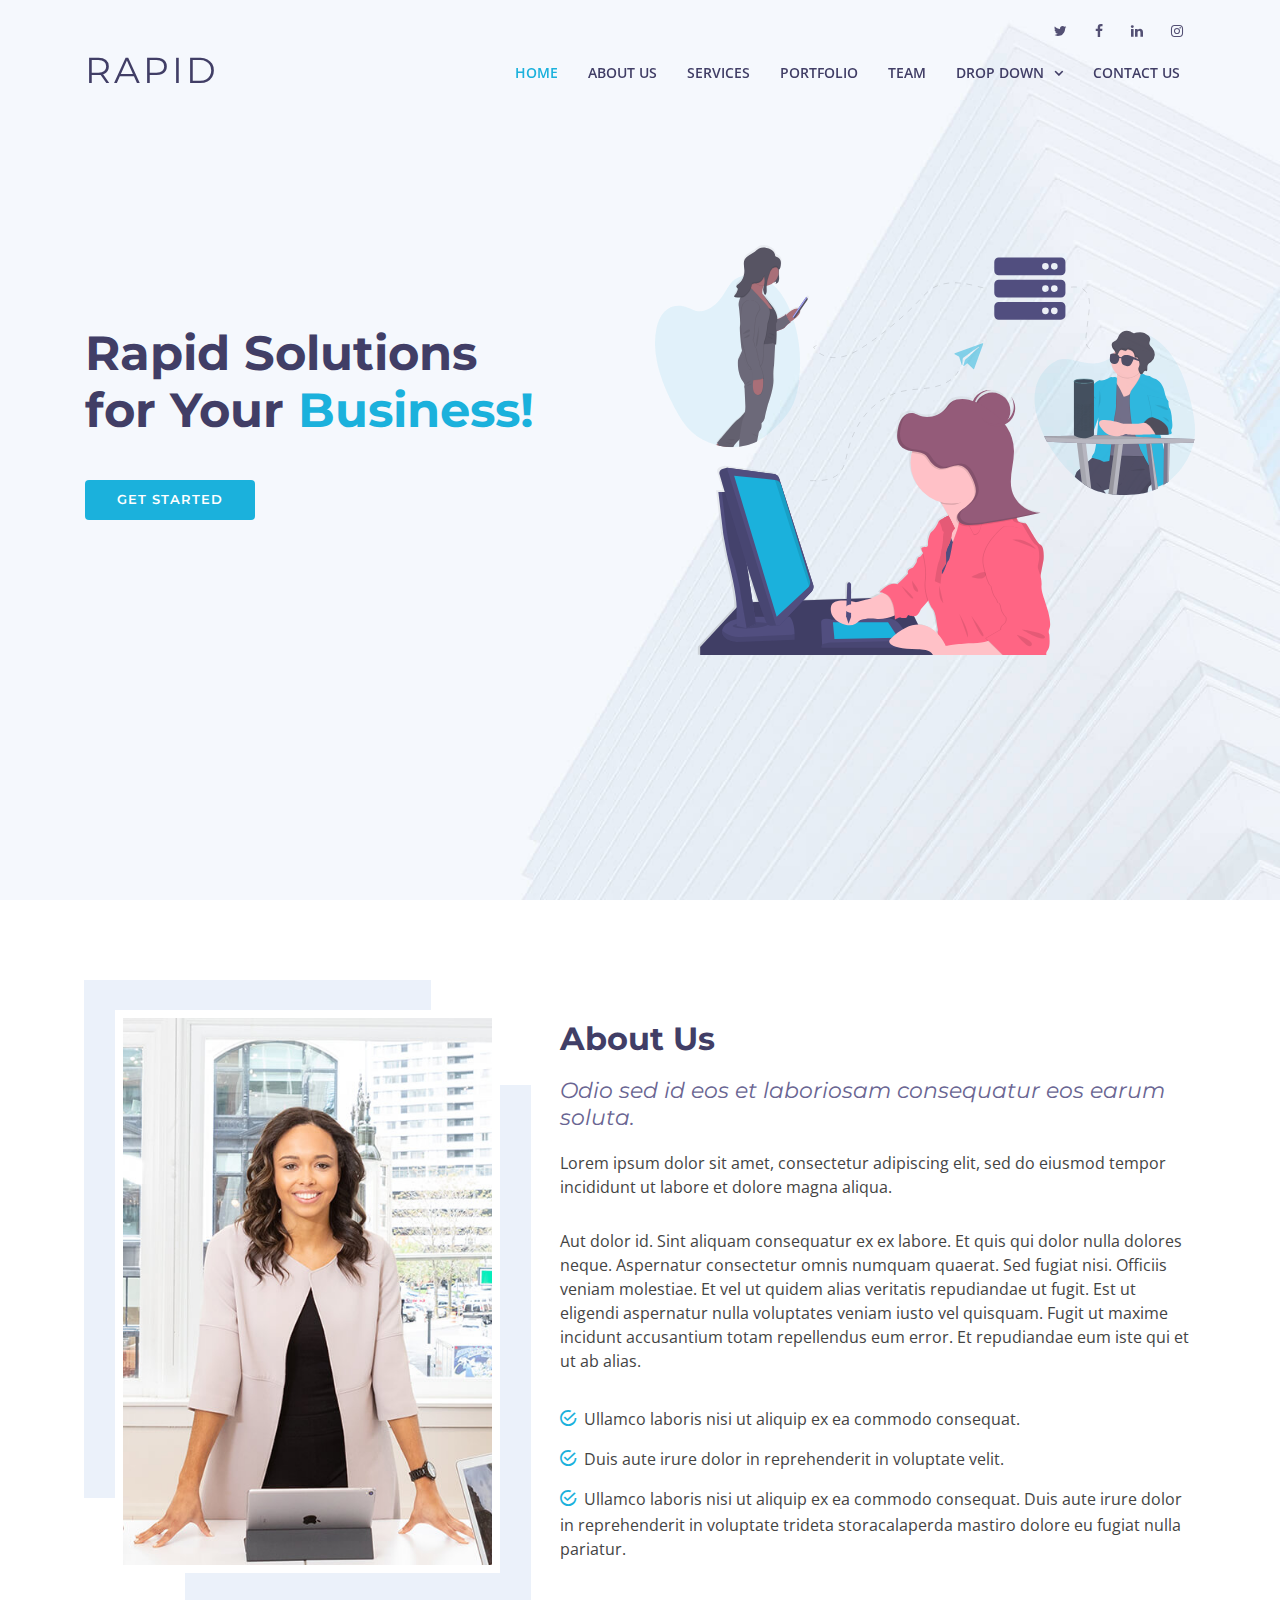
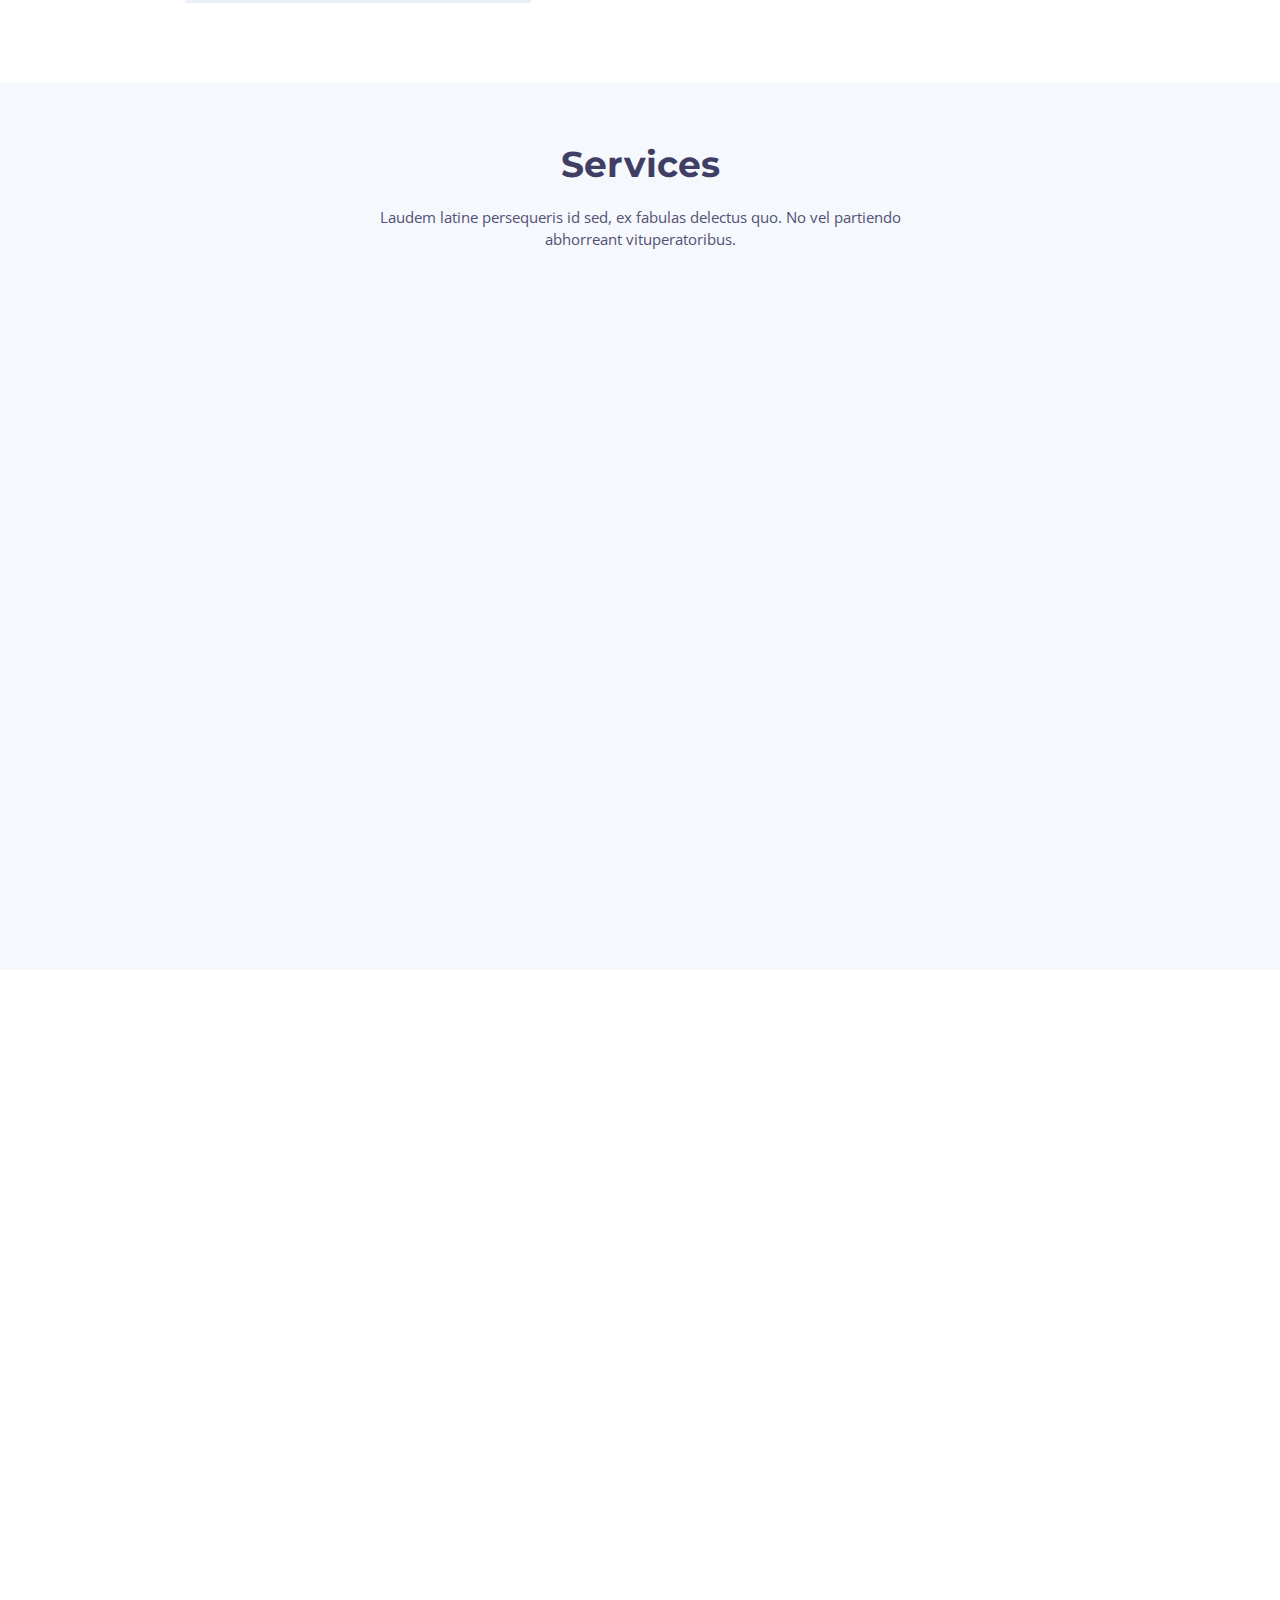
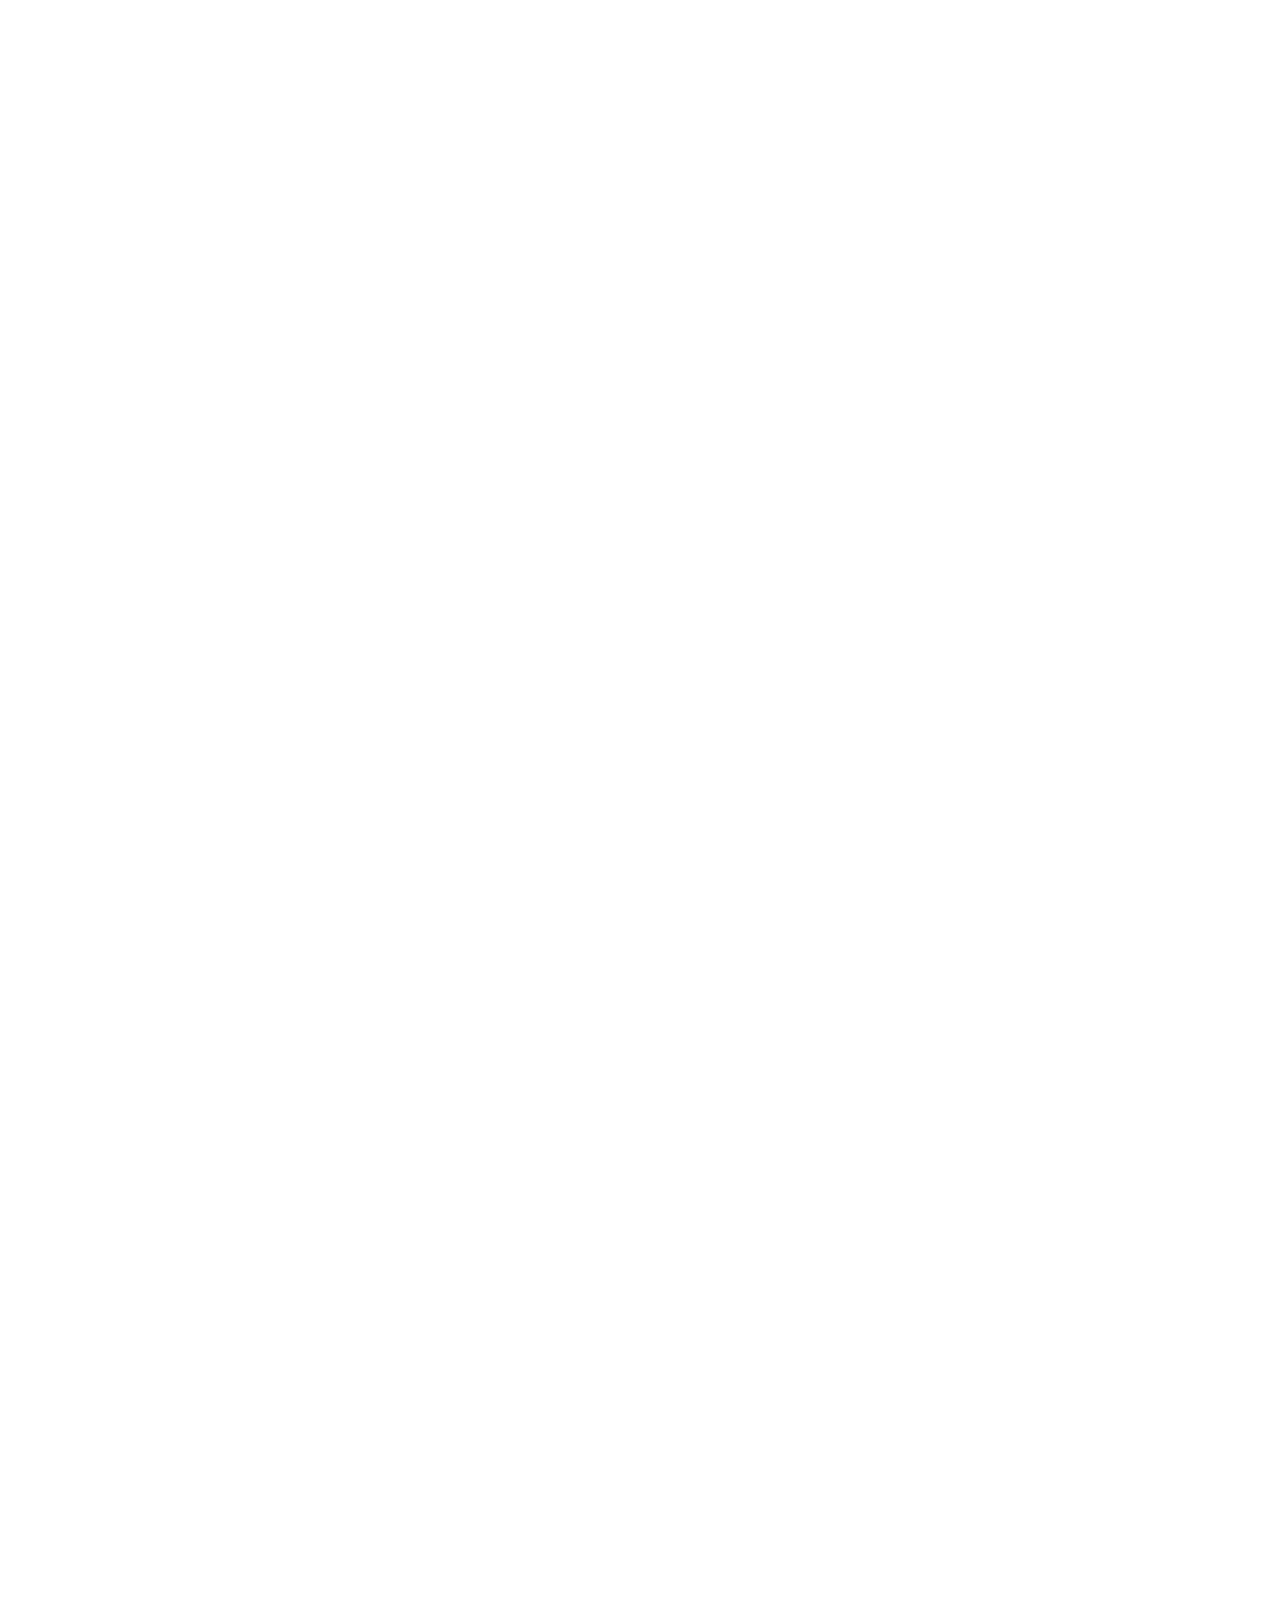
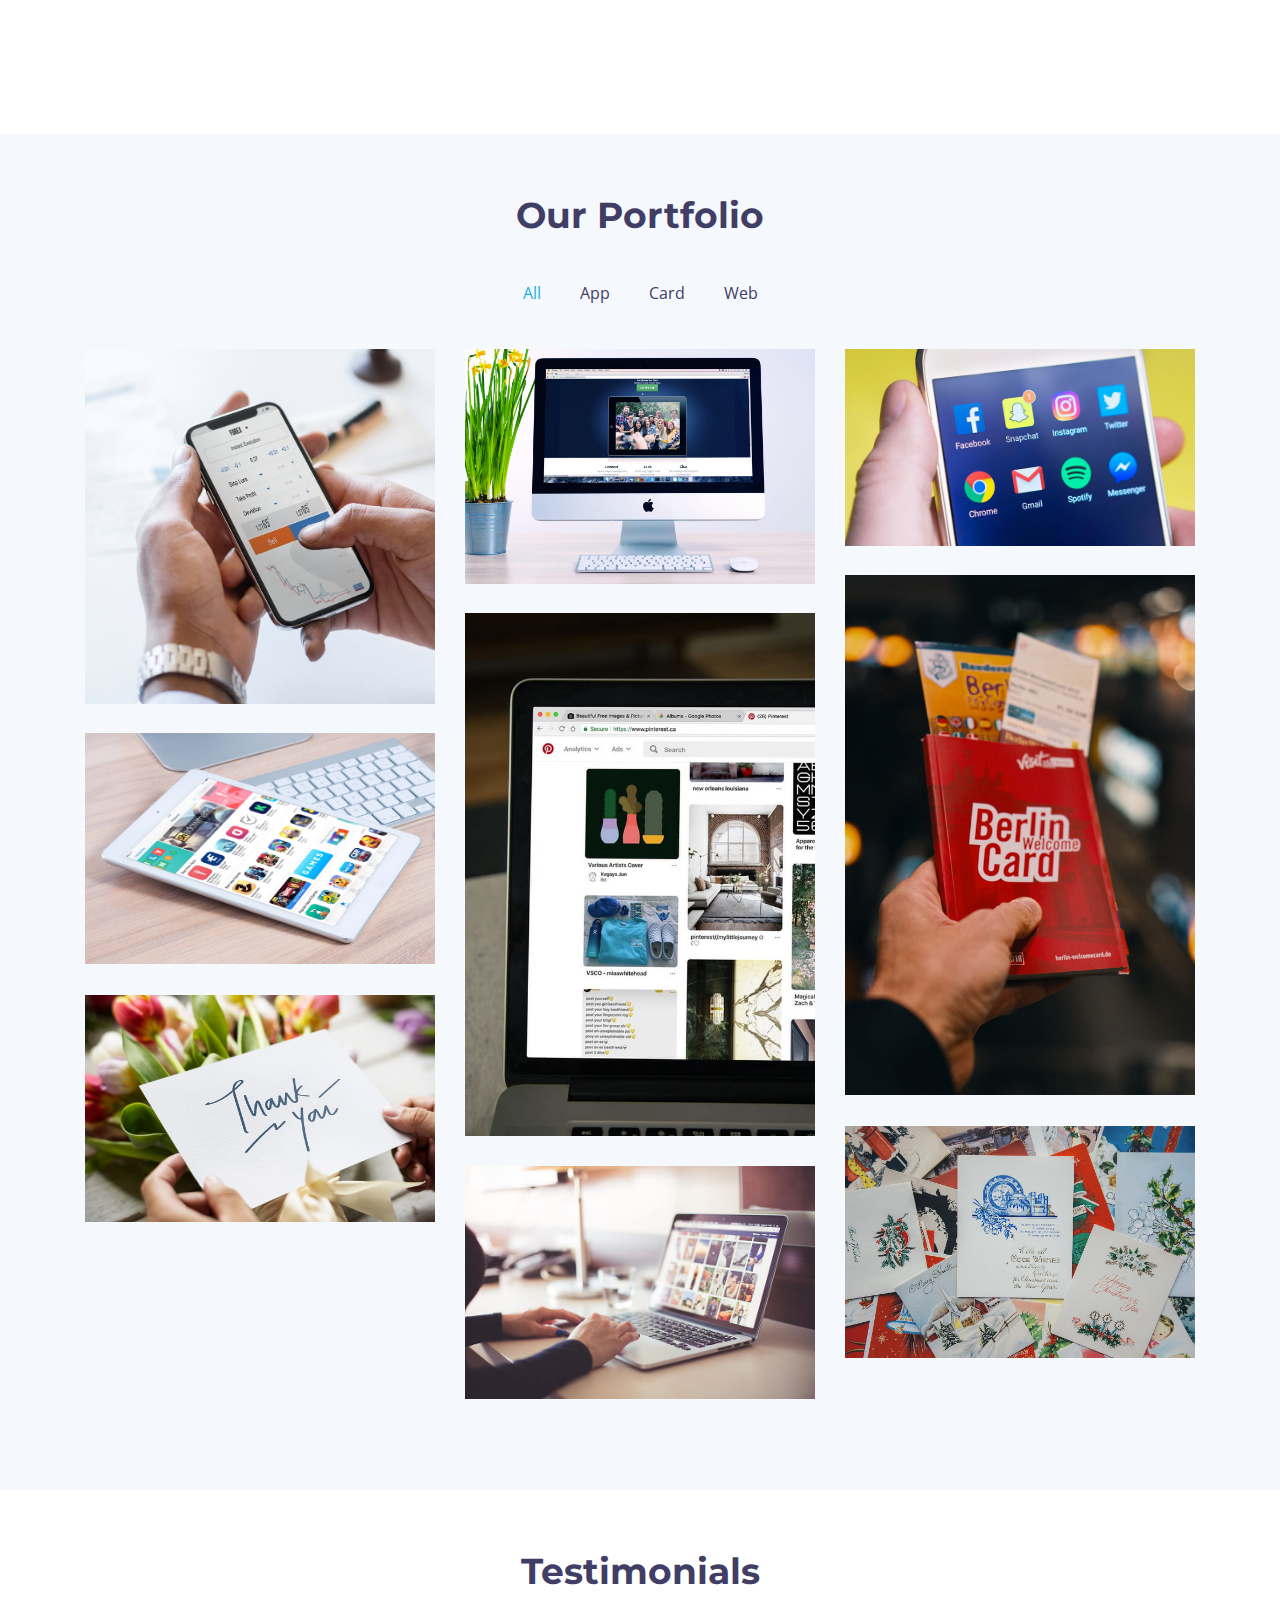
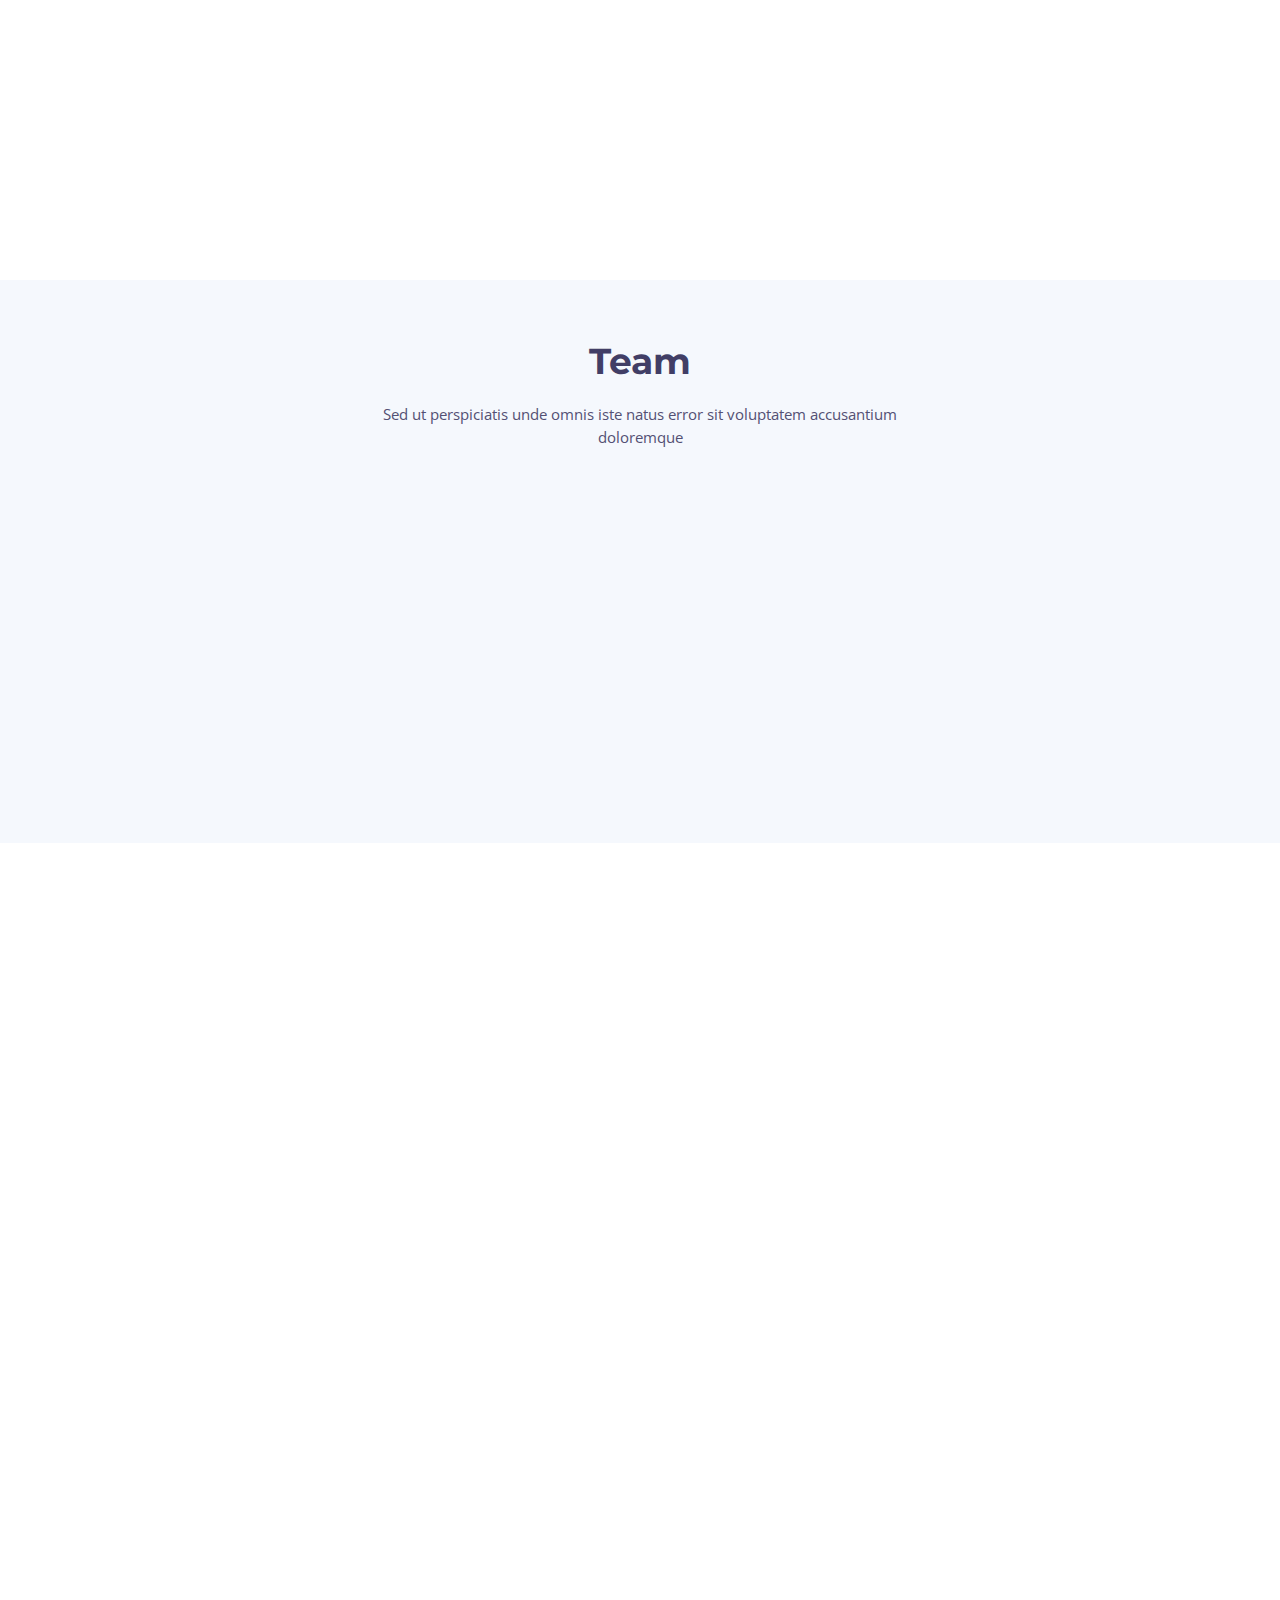
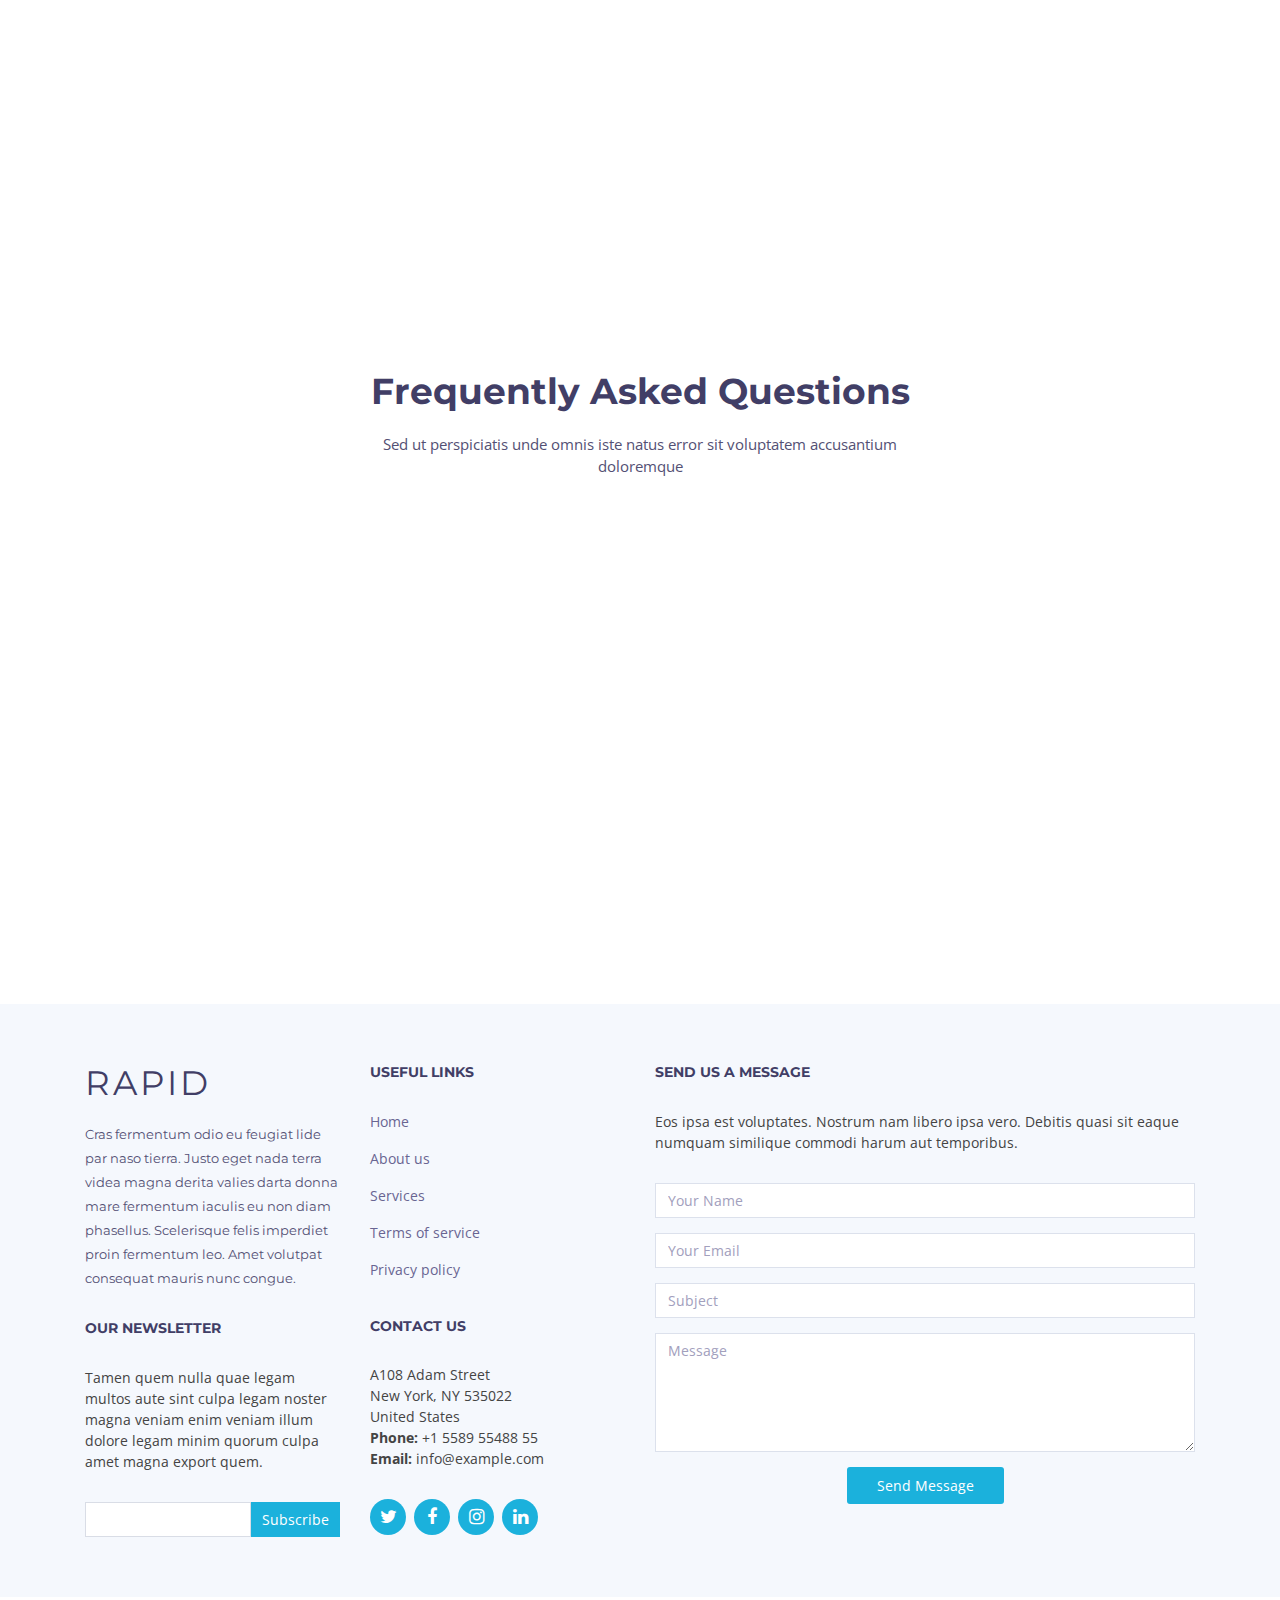
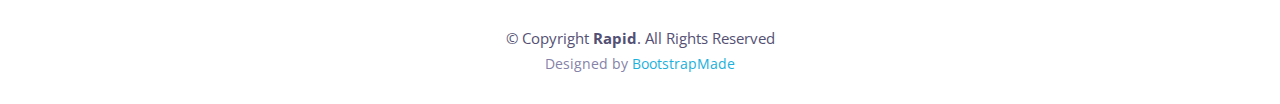
<file: chirag/index.html>
<!DOCTYPE html>
<html lang="en">
<head>
  <meta charset="utf-8">
  <title>Rapid Bootstrap Template</title>
  <meta content="width=device-width, initial-scale=1.0" name="viewport">
  <meta content="" name="keywords">
  <meta content="" name="description">

  <!-- Favicons -->
  <link href="img/favicon.png" rel="icon">
  <link href="img/apple-touch-icon.png" rel="apple-touch-icon">

  <!-- Google Fonts -->
  <link href="https://fonts.googleapis.com/css?family=Open+Sans:300,300i,400,400i,500,600,700,700i|Montserrat:300,400,500,600,700" rel="stylesheet">

  <!-- Bootstrap CSS File -->
  <link href="lib/bootstrap/css/bootstrap.min.css" rel="stylesheet">

  <!-- Libraries CSS Files -->
  <link href="lib/font-awesome/css/font-awesome.min.css" rel="stylesheet">
  <link href="lib/animate/animate.min.css" rel="stylesheet">
  <link href="lib/ionicons/css/ionicons.min.css" rel="stylesheet">
  <link href="lib/owlcarousel/assets/owl.carousel.min.css" rel="stylesheet">
  <link href="lib/lightbox/css/lightbox.min.css" rel="stylesheet">

  <!-- Main Stylesheet File -->
  <link href="css/style.css" rel="stylesheet">

  <!-- =======================================================
    Theme Name: Rapid
    Theme URL: https://bootstrapmade.com/rapid-multipurpose-bootstrap-business-template/
    Author: BootstrapMade.com
    License: https://bootstrapmade.com/license/
  ======================================================= -->
</head>

<body>
  <!--==========================
  Header
  ============================-->
  <header id="header">

    <div id="topbar">
      <div class="container">
        <div class="social-links">
          <a href="#" class="twitter"><i class="fa fa-twitter"></i></a>
          <a href="#" class="facebook"><i class="fa fa-facebook"></i></a>
          <a href="#" class="linkedin"><i class="fa fa-linkedin"></i></a>
          <a href="#" class="instagram"><i class="fa fa-instagram"></i></a>
        </div>
      </div>
    </div>

    <div class="container">

      <div class="logo float-left">
        <!-- Uncomment below if you prefer to use an image logo -->
        <h1 class="text-light"><a href="#intro" class="scrollto"><span>Rapid</span></a></h1>
        <!-- <a href="#header" class="scrollto"><img src="img/logo.png" alt="" class="img-fluid"></a> -->
      </div>

      <nav class="main-nav float-right d-none d-lg-block">
        <ul>
          <li class="active"><a href="#intro">Home</a></li>
          <li><a href="#about">About Us</a></li>
          <li><a href="#services">Services</a></li>
          <li><a href="#portfolio">Portfolio</a></li>
          <li><a href="#team">Team</a></li>
          <li class="drop-down"><a href="">Drop Down</a>
            <ul>
              <li><a href="#">Drop Down 1</a></li>
              <li class="drop-down"><a href="#">Drop Down 2</a>
                <ul>
                  <li><a href="#">Deep Drop Down 1</a></li>
                  <li><a href="#">Deep Drop Down 2</a></li>
                  <li><a href="#">Deep Drop Down 3</a></li>
                  <li><a href="#">Deep Drop Down 4</a></li>
                  <li><a href="#">Deep Drop Down 5</a></li>
                </ul>
              </li>
              <li><a href="#">Drop Down 3</a></li>
              <li><a href="#">Drop Down 4</a></li>
              <li><a href="#">Drop Down 5</a></li>
            </ul>
          </li>
          <li><a href="#footer">Contact Us</a></li>
        </ul>
      </nav><!-- .main-nav -->
      
    </div>
  </header><!-- #header -->

  <!--==========================
    Intro Section
  ============================-->
  <section id="intro" class="clearfix">
    <div class="container d-flex h-100">
      <div class="row justify-content-center align-self-center">
        <div class="col-md-6 intro-info order-md-first order-last">
          <h2>Rapid Solutions<br>for Your <span>Business!</span></h2>
          <div>
            <a href="#about" class="btn-get-started scrollto">Get Started</a>
          </div>
        </div>
  
        <div class="col-md-6 intro-img order-md-last order-first">
          <img src="img/intro-img.svg" alt="" class="img-fluid">
        </div>
      </div>

    </div>
  </section><!-- #intro -->

  <main id="main">

    <!--==========================
      About Us Section
    ============================-->
    <section id="about">

      <div class="container">
        <div class="row">

          <div class="col-lg-5 col-md-6">
            <div class="about-img">
              <img src="img/about-img.jpg" alt="">
            </div>
          </div>

          <div class="col-lg-7 col-md-6">
            <div class="about-content">
              <h2>About Us</h2>
              <h3>Odio sed id eos et laboriosam consequatur eos earum soluta.</h3>
              <p>Lorem ipsum dolor sit amet, consectetur adipiscing elit, sed do eiusmod tempor incididunt ut labore et dolore magna aliqua.</p>
              <p>Aut dolor id. Sint aliquam consequatur ex ex labore. Et quis qui dolor nulla dolores neque. Aspernatur consectetur omnis numquam quaerat. Sed fugiat nisi. Officiis veniam molestiae. Et vel ut quidem alias veritatis repudiandae ut fugit. Est ut eligendi aspernatur nulla voluptates veniam iusto vel quisquam. Fugit ut maxime incidunt accusantium totam repellendus eum error. Et repudiandae eum iste qui et ut ab alias.</p>
              <ul>
                <li><i class="ion-android-checkmark-circle"></i> Ullamco laboris nisi ut aliquip ex ea commodo consequat.</li>
                <li><i class="ion-android-checkmark-circle"></i> Duis aute irure dolor in reprehenderit in voluptate velit.</li>
                <li><i class="ion-android-checkmark-circle"></i> Ullamco laboris nisi ut aliquip ex ea commodo consequat. Duis aute irure dolor in reprehenderit in voluptate trideta storacalaperda mastiro dolore eu fugiat nulla pariatur.</li>
              </ul>
            </div>
          </div>
        </div>
      </div>

    </section><!-- #about -->


    <!--==========================
      Services Section
    ============================-->
    <section id="services" class="section-bg">
      <div class="container">

        <header class="section-header">
          <h3>Services</h3>
          <p>Laudem latine persequeris id sed, ex fabulas delectus quo. No vel partiendo abhorreant vituperatoribus.</p>
        </header>

        <div class="row">

          <div class="col-md-6 col-lg-4 wow bounceInUp" data-wow-duration="1.4s">
            <div class="box">
              <div class="icon" style="background: #fceef3;"><i class="ion-ios-analytics-outline" style="color: #ff689b;"></i></div>
              <h4 class="title"><a href="">Lorem Ipsum</a></h4>
              <p class="description">Voluptatum deleniti atque corrupti quos dolores et quas molestias excepturi sint occaecati cupiditate non provident</p>
            </div>
          </div>
          <div class="col-md-6 col-lg-4 wow bounceInUp" data-wow-duration="1.4s">
            <div class="box">
              <div class="icon" style="background: #fff0da;"><i class="ion-ios-bookmarks-outline" style="color: #e98e06;"></i></div>
              <h4 class="title"><a href="">Dolor Sitema</a></h4>
              <p class="description">Minim veniam, quis nostrud exercitation ullamco laboris nisi ut aliquip ex ea commodo consequat tarad limino ata</p>
            </div>
          </div>

          <div class="col-md-6 col-lg-4 wow bounceInUp" data-wow-delay="0.1s" data-wow-duration="1.4s">
            <div class="box">
              <div class="icon" style="background: #e6fdfc;"><i class="ion-ios-paper-outline" style="color: #3fcdc7;"></i></div>
              <h4 class="title"><a href="">Sed ut perspiciatis</a></h4>
              <p class="description">Duis aute irure dolor in reprehenderit in voluptate velit esse cillum dolore eu fugiat nulla pariatur</p>
            </div>
          </div>
          <div class="col-md-6 col-lg-4 wow bounceInUp" data-wow-delay="0.1s" data-wow-duration="1.4s">
            <div class="box">
              <div class="icon" style="background: #eafde7;"><i class="ion-ios-speedometer-outline" style="color:#41cf2e;"></i></div>
              <h4 class="title"><a href="">Magni Dolores</a></h4>
              <p class="description">Excepteur sint occaecat cupidatat non proident, sunt in culpa qui officia deserunt mollit anim id est laborum</p>
            </div>
          </div>

          <div class="col-md-6 col-lg-4 wow bounceInUp" data-wow-delay="0.2s" data-wow-duration="1.4s">
            <div class="box">
              <div class="icon" style="background: #e1eeff;"><i class="ion-ios-world-outline" style="color: #2282ff;"></i></div>
              <h4 class="title"><a href="">Nemo Enim</a></h4>
              <p class="description">At vero eos et accusamus et iusto odio dignissimos ducimus qui blanditiis praesentium voluptatum deleniti atque</p>
            </div>
          </div>
          <div class="col-md-6 col-lg-4 wow bounceInUp" data-wow-delay="0.2s" data-wow-duration="1.4s">
            <div class="box">
              <div class="icon" style="background: #ecebff;"><i class="ion-ios-clock-outline" style="color: #8660fe;"></i></div>
              <h4 class="title"><a href="">Eiusmod Tempor</a></h4>
              <p class="description">Et harum quidem rerum facilis est et expedita distinctio. Nam libero tempore, cum soluta nobis est eligendi</p>
            </div>
          </div>

        </div>

      </div>
    </section><!-- #services -->

    <!--==========================
      Why Us Section
    ============================-->
    <section id="why-us" class="wow fadeIn">
      <div class="container-fluid">
        
        <header class="section-header">
          <h3>Why choose us?</h3>
          <p>Laudem latine persequeris id sed, ex fabulas delectus quo. No vel partiendo abhorreant vituperatoribus.</p>
        </header>

        <div class="row">

          <div class="col-lg-6">
            <div class="why-us-img">
              <img src="img/why-us.jpg" alt="" class="img-fluid">
            </div>
          </div>

          <div class="col-lg-6">
            <div class="why-us-content">
              <p>Molestiae omnis numquam corrupti omnis itaque. Voluptatum quidem impedit. Odio dolorum exercitationem est error omnis repudiandae ad dolorum sit.</p>
              <p>
                Explicabo repellendus quia labore. Non optio quo ea ut ratione et quaerat. Porro facilis deleniti porro consequatur
                et temporibus. Labore est odio.

                Odio omnis saepe qui. Veniam eaque ipsum. Ea quia voluptatum quis explicabo sed nihil repellat..
              </p>

              <div class="features wow bounceInUp clearfix">
                <i class="fa fa-diamond" style="color: #f058dc;"></i>
                <h4>Corporis dolorem</h4>
                <p>Commodi quia voluptatum. Est cupiditate voluptas quaerat officiis ex alias dignissimos et ipsum. Soluta at enim modi ut incidunt dolor et.</p>
              </div>

              <div class="features wow bounceInUp clearfix">
                <i class="fa fa-object-group" style="color: #ffb774;"></i>
                <h4>Eum ut aspernatur</h4>
                <p>Molestias eius rerum iusto voluptas et ab cupiditate aut enim. Assumenda animi occaecati. Quo dolore fuga quasi autem aliquid ipsum odit. Perferendis doloremque iure nulla aut.</p>
              </div>
              
              <div class="features wow bounceInUp clearfix">
                <i class="fa fa-language" style="color: #589af1;"></i>
                <h4>Voluptates dolores</h4>
                <p>Voluptates nihil et quis omnis et eaque omnis sint aut. Ducimus dolorum aspernatur. Totam dolores ut enim ullam voluptas distinctio aut.</p>
              </div>
              
            </div>

          </div>

        </div>

      </div>

      <div class="container">
        <div class="row counters">

          <div class="col-lg-3 col-6 text-center">
            <span data-toggle="counter-up">274</span>
            <p>Clients</p>
          </div>

          <div class="col-lg-3 col-6 text-center">
            <span data-toggle="counter-up">421</span>
            <p>Projects</p>
          </div>

          <div class="col-lg-3 col-6 text-center">
            <span data-toggle="counter-up">1,364</span>
            <p>Hours Of Support</p>
          </div>

          <div class="col-lg-3 col-6 text-center">
            <span data-toggle="counter-up">18</span>
            <p>Hard Workers</p>
          </div>
  
        </div>

      </div>
    </section>

    <!--==========================
      Call To Action Section
    ============================-->
    <section id="call-to-action" class="wow fadeInUp">
      <div class="container">
        <div class="row">
          <div class="col-lg-9 text-center text-lg-left">
            <h3 class="cta-title">Call To Action</h3>
            <p class="cta-text"> Duis aute irure dolor in reprehenderit in voluptate velit esse cillum dolore eu fugiat nulla pariatur. Excepteur sint occaecat cupidatat non proident, sunt in culpa qui officia deserunt mollit anim id est laborum.</p>
          </div>
          <div class="col-lg-3 cta-btn-container text-center">
            <a class="cta-btn align-middle" href="#">Call To Action</a>
          </div>
        </div>

      </div>
    </section><!-- #call-to-action -->

    <!--==========================
      Features Section
    ============================-->
    <section id="features">
      <div class="container">

        <div class="row feature-item">
          <div class="col-lg-6 wow fadeInUp">
            <img src="img/features-1.svg" class="img-fluid" alt="">
          </div>
          <div class="col-lg-6 wow fadeInUp pt-5 pt-lg-0">
            <h4>Voluptatem dignissimos provident quasi corporis voluptates sit assumenda.</h4>
            <p>
              Ipsum in aspernatur ut possimus sint. Quia omnis est occaecati possimus ea. Quas molestiae perspiciatis occaecati qui rerum. Deleniti quod porro sed quisquam saepe. Numquam mollitia recusandae non ad at et a.
            </p>
            <p>
              Ad vitae recusandae odit possimus. Quaerat cum ipsum corrupti. Odit qui asperiores ea corporis deserunt veritatis quidem expedita perferendis. Qui rerum eligendi ex doloribus quia sit. Porro rerum eum eum.
            </p>
          </div>
        </div>

        <div class="row feature-item mt-5 pt-5">
          <div class="col-lg-6 wow fadeInUp order-1 order-lg-2">
            <img src="img/features-2.svg" class="img-fluid" alt="">
          </div>

          <div class="col-lg-6 wow fadeInUp pt-4 pt-lg-0 order-2 order-lg-1">
            <h4>Neque saepe temporibus repellat ea ipsum et. Id vel et quia tempora facere reprehenderit.</h4>
            <p>
             Delectus alias ut incidunt delectus nam placeat in consequatur. Sed cupiditate quia ea quis. Voluptas nemo qui aut distinctio. Cumque fugit earum est quam officiis numquam. Ducimus corporis autem at blanditiis beatae incidunt sunt. 
            </p>
            <p>
              Voluptas saepe natus quidem blanditiis. Non sunt impedit voluptas mollitia beatae. Qui esse molestias. Laudantium libero nisi vitae debitis. Dolorem cupiditate est perferendis iusto.
            </p>
            <p>
              Eum quia in. Magni quas ipsum a. Quis ex voluptatem inventore sint quia modi. Numquam est aut fuga mollitia exercitationem nam accusantium provident quia.
            </p>
          </div>
          
        </div>

      </div>
    </section><!-- #about -->

    <!--==========================
      Portfolio Section
    ============================-->
    <section id="portfolio" class="section-bg">
      <div class="container">

        <header class="section-header">
          <h3 class="section-title">Our Portfolio</h3>
        </header>

        <div class="row">
          <div class="col-lg-12">
            <ul id="portfolio-flters">
              <li data-filter="*" class="filter-active">All</li>
              <li data-filter=".filter-app">App</li>
              <li data-filter=".filter-card">Card</li>
              <li data-filter=".filter-web">Web</li>
            </ul>
          </div>
        </div>

        <div class="row portfolio-container">

          <div class="col-lg-4 col-md-6 portfolio-item filter-app">
            <div class="portfolio-wrap">
              <img src="img/portfolio/app1.jpg" class="img-fluid" alt="">
              <div class="portfolio-info">
                <h4><a href="#">App 1</a></h4>
                <p>App</p>
                <div>
                  <a href="img/portfolio/app1.jpg" data-lightbox="portfolio" data-title="App 1" class="link-preview" title="Preview"><i class="ion ion-eye"></i></a>
                  <a href="#" class="link-details" title="More Details"><i class="ion ion-android-open"></i></a>
                </div>
              </div>
            </div>
          </div>

          <div class="col-lg-4 col-md-6 portfolio-item filter-web" data-wow-delay="0.1s">
            <div class="portfolio-wrap">
              <img src="img/portfolio/web3.jpg" class="img-fluid" alt="">
              <div class="portfolio-info">
                <h4><a href="#">Web 3</a></h4>
                <p>Web</p>
                <div>
                  <a href="img/portfolio/web3.jpg" class="link-preview" data-lightbox="portfolio" data-title="Web 3" title="Preview"><i class="ion ion-eye"></i></a>
                  <a href="#" class="link-details" title="More Details"><i class="ion ion-android-open"></i></a>
                </div>
              </div>
            </div>
          </div>

          <div class="col-lg-4 col-md-6 portfolio-item filter-app" data-wow-delay="0.2s">
            <div class="portfolio-wrap">
              <img src="img/portfolio/app2.jpg" class="img-fluid" alt="">
              <div class="portfolio-info">
                <h4><a href="#">App 2</a></h4>
                <p>App</p>
                <div>
                  <a href="img/portfolio/app2.jpg" class="link-preview" data-lightbox="portfolio" data-title="App 2" title="Preview"><i class="ion ion-eye"></i></a>
                  <a href="#" class="link-details" title="More Details"><i class="ion ion-android-open"></i></a>
                </div>
              </div>
            </div>
          </div>

          <div class="col-lg-4 col-md-6 portfolio-item filter-card">
            <div class="portfolio-wrap">
              <img src="img/portfolio/card2.jpg" class="img-fluid" alt="">
              <div class="portfolio-info">
                <h4><a href="#">Card 2</a></h4>
                <p>Card</p>
                <div>
                  <a href="img/portfolio/card2.jpg" class="link-preview" data-lightbox="portfolio" data-title="Card 2" title="Preview"><i class="ion ion-eye"></i></a>
                  <a href="#" class="link-details" title="More Details"><i class="ion ion-android-open"></i></a>
                </div>
              </div>
            </div>
          </div>

          <div class="col-lg-4 col-md-6 portfolio-item filter-web" data-wow-delay="0.1s">
            <div class="portfolio-wrap">
              <img src="img/portfolio/web2.jpg" class="img-fluid" alt="">
              <div class="portfolio-info">
                <h4><a href="#">Web 2</a></h4>
                <p>Web</p>
                <div>
                  <a href="img/portfolio/web2.jpg" class="link-preview" data-lightbox="portfolio" data-title="Web 2" title="Preview"><i class="ion ion-eye"></i></a>
                  <a href="#" class="link-details" title="More Details"><i class="ion ion-android-open"></i></a>
                </div>
              </div>
            </div>
          </div>

          <div class="col-lg-4 col-md-6 portfolio-item filter-app" data-wow-delay="0.2s">
            <div class="portfolio-wrap">
              <img src="img/portfolio/app3.jpg" class="img-fluid" alt="">
              <div class="portfolio-info">
                <h4><a href="#">App 3</a></h4>
                <p>App</p>
                <div>
                  <a href="img/portfolio/app3.jpg" class="link-preview" data-lightbox="portfolio" data-title="App 3" title="Preview"><i class="ion ion-eye"></i></a>
                  <a href="#" class="link-details" title="More Details"><i class="ion ion-android-open"></i></a>
                </div>
              </div>
            </div>
          </div>

          <div class="col-lg-4 col-md-6 portfolio-item filter-card">
            <div class="portfolio-wrap">
              <img src="img/portfolio/card1.jpg" class="img-fluid" alt="">
              <div class="portfolio-info">
                <h4><a href="#">Card 1</a></h4>
                <p>Card</p>
                <div>
                  <a href="img/portfolio/card1.jpg" class="link-preview" data-lightbox="portfolio" data-title="Card 1" title="Preview"><i class="ion ion-eye"></i></a>
                  <a href="#" class="link-details" title="More Details"><i class="ion ion-android-open"></i></a>
                </div>
              </div>
            </div>
          </div>

          <div class="col-lg-4 col-md-6 portfolio-item filter-card" data-wow-delay="0.1s">
            <div class="portfolio-wrap">
              <img src="img/portfolio/card3.jpg" class="img-fluid" alt="">
              <div class="portfolio-info">
                <h4><a href="#">Card 3</a></h4>
                <p>Card</p>
                <div>
                  <a href="img/portfolio/card3.jpg" class="link-preview" data-lightbox="portfolio" data-title="Card 3" title="Preview"><i class="ion ion-eye"></i></a>
                  <a href="#" class="link-details" title="More Details"><i class="ion ion-android-open"></i></a>
                </div>
              </div>
            </div>
          </div>

          <div class="col-lg-4 col-md-6 portfolio-item filter-web" data-wow-delay="0.2s">
            <div class="portfolio-wrap">
              <img src="img/portfolio/web1.jpg" class="img-fluid" alt="">
              <div class="portfolio-info">
                <h4><a href="#">Web 1</a></h4>
                <p>Web</p>
                <div>
                  <a href="img/portfolio/web1.jpg" class="link-preview" data-lightbox="portfolio" data-title="Web 1" title="Preview"><i class="ion ion-eye"></i></a>
                  <a href="#" class="link-details" title="More Details"><i class="ion ion-android-open"></i></a>
                </div>
              </div>
            </div>
          </div>

        </div>

      </div>
    </section><!-- #portfolio -->

    <!--==========================
      Clients Section
    ============================-->
    <section id="testimonials">
      <div class="container">

        <header class="section-header">
          <h3>Testimonials</h3>
        </header>

        <div class="row justify-content-center">
          <div class="col-lg-8">

            <div class="owl-carousel testimonials-carousel wow fadeInUp">
    
              <div class="testimonial-item">
                <img src="img/testimonial-1.jpg" class="testimonial-img" alt="">
                <h3>Saul Goodman</h3>
                <h4>Ceo &amp; Founder</h4>
                <p>
                  Proin iaculis purus consequat sem cure digni ssim donec porttitora entum suscipit rhoncus. Accusantium quam, ultricies eget id, aliquam eget nibh et. Maecen aliquam, risus at semper.
                </p>
              </div>
    
              <div class="testimonial-item">
                <img src="img/testimonial-2.jpg" class="testimonial-img" alt="">
                <h3>Sara Wilsson</h3>
                <h4>Designer</h4>
                <p>
                  Export tempor illum tamen malis malis eram quae irure esse labore quem cillum quid cillum eram malis quorum velit fore eram velit sunt aliqua noster fugiat irure amet legam anim culpa.
                </p>
              </div>
    
              <div class="testimonial-item">
                <img src="img/testimonial-3.jpg" class="testimonial-img" alt="">
                <h3>Jena Karlis</h3>
                <h4>Store Owner</h4>
                <p>
                  Enim nisi quem export duis labore cillum quae magna enim sint quorum nulla quem veniam duis minim tempor labore quem eram duis noster aute amet eram fore quis sint minim.
                </p>
              </div>
    
              <div class="testimonial-item">
                <img src="img/testimonial-4.jpg" class="testimonial-img" alt="">
                <h3>Matt Brandon</h3>
                <h4>Freelancer</h4>
                <p>
                  Fugiat enim eram quae cillum dolore dolor amet nulla culpa multos export minim fugiat minim velit minim dolor enim duis veniam ipsum anim magna sunt elit fore quem dolore labore illum veniam.
                </p>
              </div>

            </div>

          </div>
        </div>


      </div>
    </section><!-- #testimonials -->

    <!--==========================
      Team Section
    ============================-->
    <section id="team" class="section-bg">
      <div class="container">
        <div class="section-header">
          <h3>Team</h3>
          <p>Sed ut perspiciatis unde omnis iste natus error sit voluptatem accusantium doloremque</p>
        </div>

        <div class="row">

          <div class="col-lg-3 col-md-6 wow fadeInUp">
            <div class="member">
              <img src="img/team-1.jpg" class="img-fluid" alt="">
              <div class="member-info">
                <div class="member-info-content">
                  <h4>Walter White</h4>
                  <span>Chief Executive Officer</span>
                  <div class="social">
                    <a href=""><i class="fa fa-twitter"></i></a>
                    <a href=""><i class="fa fa-facebook"></i></a>
                    <a href=""><i class="fa fa-google-plus"></i></a>
                    <a href=""><i class="fa fa-linkedin"></i></a>
                  </div>
                </div>
              </div>
            </div>
          </div>

          <div class="col-lg-3 col-md-6 wow fadeInUp" data-wow-delay="0.1s">
            <div class="member">
              <img src="img/team-2.jpg" class="img-fluid" alt="">
              <div class="member-info">
                <div class="member-info-content">
                  <h4>Sarah Jhonson</h4>
                  <span>Product Manager</span>
                  <div class="social">
                    <a href=""><i class="fa fa-twitter"></i></a>
                    <a href=""><i class="fa fa-facebook"></i></a>
                    <a href=""><i class="fa fa-google-plus"></i></a>
                    <a href=""><i class="fa fa-linkedin"></i></a>
                  </div>
                </div>
              </div>
            </div>
          </div>

          <div class="col-lg-3 col-md-6 wow fadeInUp" data-wow-delay="0.2s">
            <div class="member">
              <img src="img/team-3.jpg" class="img-fluid" alt="">
              <div class="member-info">
                <div class="member-info-content">
                  <h4>William Anderson</h4>
                  <span>CTO</span>
                  <div class="social">
                    <a href=""><i class="fa fa-twitter"></i></a>
                    <a href=""><i class="fa fa-facebook"></i></a>
                    <a href=""><i class="fa fa-google-plus"></i></a>
                    <a href=""><i class="fa fa-linkedin"></i></a>
                  </div>
                </div>
              </div>
            </div>
          </div>

          <div class="col-lg-3 col-md-6 wow fadeInUp" data-wow-delay="0.3s">
            <div class="member">
              <img src="img/team-4.jpg" class="img-fluid" alt="">
              <div class="member-info">
                <div class="member-info-content">
                  <h4>Amanda Jepson</h4>
                  <span>Accountant</span>
                  <div class="social">
                    <a href=""><i class="fa fa-twitter"></i></a>
                    <a href=""><i class="fa fa-facebook"></i></a>
                    <a href=""><i class="fa fa-google-plus"></i></a>
                    <a href=""><i class="fa fa-linkedin"></i></a>
                  </div>
                </div>
              </div>
            </div>
          </div>

        </div>

      </div>
    </section><!-- #team -->

    <!--==========================
      Clients Section
    ============================-->
    <section id="clients" class="wow fadeInUp">
      <div class="container">

        <header class="section-header">
          <h3>Our Clients</h3>
        </header>

        <div class="owl-carousel clients-carousel">
          <img src="img/clients/client-1.png" alt="">
          <img src="img/clients/client-2.png" alt="">
          <img src="img/clients/client-3.png" alt="">
          <img src="img/clients/client-4.png" alt="">
          <img src="img/clients/client-5.png" alt="">
          <img src="img/clients/client-6.png" alt="">
          <img src="img/clients/client-7.png" alt="">
          <img src="img/clients/client-8.png" alt="">
        </div>

      </div>
    </section><!-- #clients -->


    <!--==========================
      Pricing Section
    ============================-->
    <section id="pricing" class="wow fadeInUp section-bg">

      <div class="container">

        <header class="section-header">
          <h3>Pricing</h3>
          <p>Sed ut perspiciatis unde omnis iste natus error sit voluptatem accusantium doloremque</p>
        </header>

        <div class="row flex-items-xs-middle flex-items-xs-center">
      
          <!-- Basic Plan  -->
          <div class="col-xs-12 col-lg-4">
            <div class="card">
              <div class="card-header">
                <h3><span class="currency">$</span>19<span class="period">/month</span></h3>
              </div>
              <div class="card-block">
                <h4 class="card-title"> 
                  Basic Plan
                </h4>
                <ul class="list-group">
                  <li class="list-group-item">Odio animi voluptates</li>
                  <li class="list-group-item">Inventore quisquam et</li>
                  <li class="list-group-item">Et perspiciatis suscipit</li>
                  <li class="list-group-item">24/7 Support System</li>
                </ul>
                <a href="#" class="btn">Choose Plan</a>
              </div>
            </div>
          </div>
      
          <!-- Regular Plan  -->
          <div class="col-xs-12 col-lg-4">
            <div class="card">
              <div class="card-header">
                <h3><span class="currency">$</span>29<span class="period">/month</span></h3>
              </div>
              <div class="card-block">
                <h4 class="card-title"> 
                  Regular Plan
                </h4>
                <ul class="list-group">
                  <li class="list-group-item">Odio animi voluptates</li>
                  <li class="list-group-item">Inventore quisquam et</li>
                  <li class="list-group-item">Et perspiciatis suscipit</li>
                  <li class="list-group-item">24/7 Support System</li>
                </ul>
                <a href="#" class="btn">Choose Plan</a>
              </div>
            </div>
          </div>
      
          <!-- Premium Plan  -->
          <div class="col-xs-12 col-lg-4">
            <div class="card">
              <div class="card-header">
                <h3><span class="currency">$</span>39<span class="period">/month</span></h3>
              </div>
              <div class="card-block">
                <h4 class="card-title"> 
                  Premium Plan
                </h4>
                <ul class="list-group">
                  <li class="list-group-item">Odio animi voluptates</li>
                  <li class="list-group-item">Inventore quisquam et</li>
                  <li class="list-group-item">Et perspiciatis suscipit</li>
                  <li class="list-group-item">24/7 Support System</li>
                </ul>
                <a href="#" class="btn">Choose Plan</a>
              </div>
            </div>
          </div>
      
        </div>
      </div>

    </section><!-- #pricing -->

    <!--==========================
      Frequently Asked Questions Section
    ============================-->
    <section id="faq">
      <div class="container">
        <header class="section-header">
          <h3>Frequently Asked Questions</h3>
          <p>Sed ut perspiciatis unde omnis iste natus error sit voluptatem accusantium doloremque</p>
        </header>

        <ul id="faq-list" class="wow fadeInUp">
          <li>
            <a data-toggle="collapse" class="collapsed" href="#faq1">Non consectetur a erat nam at lectus urna duis? <i class="ion-android-remove"></i></a>
            <div id="faq1" class="collapse" data-parent="#faq-list">
              <p>
                Feugiat pretium nibh ipsum consequat. Tempus iaculis urna id volutpat lacus laoreet non curabitur gravida. Venenatis lectus magna fringilla urna porttitor rhoncus dolor purus non.
              </p>
            </div>
          </li>

          <li>
            <a data-toggle="collapse" href="#faq2" class="collapsed">Feugiat scelerisque varius morbi enim nunc faucibus a pellentesque? <i class="ion-android-remove"></i></a>
            <div id="faq2" class="collapse" data-parent="#faq-list">
              <p>
                Dolor sit amet consectetur adipiscing elit pellentesque habitant morbi. Id interdum velit laoreet id donec ultrices. Fringilla phasellus faucibus scelerisque eleifend donec pretium. Est pellentesque elit ullamcorper dignissim. Mauris ultrices eros in cursus turpis massa tincidunt dui.
              </p>
            </div>
          </li>

          <li>
            <a data-toggle="collapse" href="#faq3" class="collapsed">Dolor sit amet consectetur adipiscing elit pellentesque habitant morbi? <i class="ion-android-remove"></i></a>
            <div id="faq3" class="collapse" data-parent="#faq-list">
              <p>
                Eleifend mi in nulla posuere sollicitudin aliquam ultrices sagittis orci. Faucibus pulvinar elementum integer enim. Sem nulla pharetra diam sit amet nisl suscipit. Rutrum tellus pellentesque eu tincidunt. Lectus urna duis convallis convallis tellus. Urna molestie at elementum eu facilisis sed odio morbi quis
              </p>
            </div>
          </li>

          <li>
            <a data-toggle="collapse" href="#faq4" class="collapsed">Ac odio tempor orci dapibus. Aliquam eleifend mi in nulla? <i class="ion-android-remove"></i></a>
            <div id="faq4" class="collapse" data-parent="#faq-list">
              <p>
                Dolor sit amet consectetur adipiscing elit pellentesque habitant morbi. Id interdum velit laoreet id donec ultrices. Fringilla phasellus faucibus scelerisque eleifend donec pretium. Est pellentesque elit ullamcorper dignissim. Mauris ultrices eros in cursus turpis massa tincidunt dui.
              </p>
            </div>
          </li>

          <li>
            <a data-toggle="collapse" href="#faq5" class="collapsed">Tempus quam pellentesque nec nam aliquam sem et tortor consequat? <i class="ion-android-remove"></i></a>
            <div id="faq5" class="collapse" data-parent="#faq-list">
              <p>
                Molestie a iaculis at erat pellentesque adipiscing commodo. Dignissim suspendisse in est ante in. Nunc vel risus commodo viverra maecenas accumsan. Sit amet nisl suscipit adipiscing bibendum est. Purus gravida quis blandit turpis cursus in
              </p>
            </div>
          </li>

          <li>
            <a data-toggle="collapse" href="#faq6" class="collapsed">Tortor vitae purus faucibus ornare. Varius vel pharetra vel turpis nunc eget lorem dolor? <i class="ion-android-remove"></i></a>
            <div id="faq6" class="collapse" data-parent="#faq-list">
              <p>
                Laoreet sit amet cursus sit amet dictum sit amet justo. Mauris vitae ultricies leo integer malesuada nunc vel. Tincidunt eget nullam non nisi est sit amet. Turpis nunc eget lorem dolor sed. Ut venenatis tellus in metus vulputate eu scelerisque. Pellentesque diam volutpat commodo sed egestas egestas fringilla phasellus faucibus. Nibh tellus molestie nunc non blandit massa enim nec.
              </p>
            </div>
          </li>

        </ul>

      </div>
    </section><!-- #faq -->

  </main>

  <!--==========================
    Footer
  ============================-->
  <footer id="footer" class="section-bg">
    <div class="footer-top">
      <div class="container">

        <div class="row">

          <div class="col-lg-6">

            <div class="row">

                <div class="col-sm-6">

                  <div class="footer-info">
                    <h3>Rapid</h3>
                    <p>Cras fermentum odio eu feugiat lide par naso tierra. Justo eget nada terra videa magna derita valies darta donna mare fermentum iaculis eu non diam phasellus. Scelerisque felis imperdiet proin fermentum leo. Amet volutpat consequat mauris nunc congue.</p>
                  </div>

                  <div class="footer-newsletter">
                    <h4>Our Newsletter</h4>
                    <p>Tamen quem nulla quae legam multos aute sint culpa legam noster magna veniam enim veniam illum dolore legam minim quorum culpa amet magna export quem.</p>
                    <form action="" method="post">
                      <input type="email" name="email"><input type="submit"  value="Subscribe">
                    </form>
                  </div>

                </div>

                <div class="col-sm-6">
                  <div class="footer-links">
                    <h4>Useful Links</h4>
                    <ul>
                      <li><a href="#">Home</a></li>
                      <li><a href="#">About us</a></li>
                      <li><a href="#">Services</a></li>
                      <li><a href="#">Terms of service</a></li>
                      <li><a href="#">Privacy policy</a></li>
                    </ul>
                  </div>

                  <div class="footer-links">
                    <h4>Contact Us</h4>
                    <p>
                      A108 Adam Street <br>
                      New York, NY 535022<br>
                      United States <br>
                      <strong>Phone:</strong> +1 5589 55488 55<br>
                      <strong>Email:</strong> info@example.com<br>
                    </p>
                  </div>

                  <div class="social-links">
                    <a href="#" class="twitter"><i class="fa fa-twitter"></i></a>
                    <a href="#" class="facebook"><i class="fa fa-facebook"></i></a>
                    <a href="#" class="instagram"><i class="fa fa-instagram"></i></a>
                    <a href="#" class="linkedin"><i class="fa fa-linkedin"></i></a>
                  </div>

                </div>

            </div>

          </div>

          <div class="col-lg-6">

            <div class="form">
              
              <h4>Send us a message</h4>
              <p>Eos ipsa est voluptates. Nostrum nam libero ipsa vero. Debitis quasi sit eaque numquam similique commodi harum aut temporibus.</p>
              <form action="" method="post" role="form" class="contactForm">
                <div class="form-group">
                  <input type="text" name="name" class="form-control" id="name" placeholder="Your Name" data-rule="minlen:4" data-msg="Please enter at least 4 chars" />
                  <div class="validation"></div>
                </div>
                <div class="form-group">
                  <input type="email" class="form-control" name="email" id="email" placeholder="Your Email" data-rule="email" data-msg="Please enter a valid email" />
                  <div class="validation"></div>
                </div>
                <div class="form-group">
                  <input type="text" class="form-control" name="subject" id="subject" placeholder="Subject" data-rule="minlen:4" data-msg="Please enter at least 8 chars of subject" />
                  <div class="validation"></div>
                </div>
                <div class="form-group">
                  <textarea class="form-control" name="message" rows="5" data-rule="required" data-msg="Please write something for us" placeholder="Message"></textarea>
                  <div class="validation"></div>
                </div>

                <div id="sendmessage">Your message has been sent. Thank you!</div>
                <div id="errormessage"></div>

                <div class="text-center"><button type="submit" title="Send Message">Send Message</button></div>
              </form>
            </div>

          </div>

          

        </div>

      </div>
    </div>

    <div class="container">
      <div class="copyright">
        &copy; Copyright <strong>Rapid</strong>. All Rights Reserved
      </div>
      <div class="credits">
        <!--
          All the links in the footer should remain intact.
          You can delete the links only if you purchased the pro version.
          Licensing information: https://bootstrapmade.com/license/
          Purchase the pro version with working PHP/AJAX contact form: https://bootstrapmade.com/buy/?theme=Rapid
        -->
        Designed by <a href="https://bootstrapmade.com/">BootstrapMade</a>
      </div>
    </div>
  </footer><!-- #footer -->

  <a href="#" class="back-to-top"><i class="fa fa-chevron-up"></i></a>
  <!-- Uncomment below i you want to use a preloader -->
  <!-- <div id="preloader"></div> -->

  <!-- JavaScript Libraries -->
  <script src="lib/jquery/jquery.min.js"></script>
  <script src="lib/jquery/jquery-migrate.min.js"></script>
  <script src="lib/bootstrap/js/bootstrap.bundle.min.js"></script>
  <script src="lib/easing/easing.min.js"></script>
  <script src="lib/mobile-nav/mobile-nav.js"></script>
  <script src="lib/wow/wow.min.js"></script>
  <script src="lib/waypoints/waypoints.min.js"></script>
  <script src="lib/counterup/counterup.min.js"></script>
  <script src="lib/owlcarousel/owl.carousel.min.js"></script>
  <script src="lib/isotope/isotope.pkgd.min.js"></script>
  <script src="lib/lightbox/js/lightbox.min.js"></script>
  <!-- Contact Form JavaScript File -->
  <script src="contactform/contactform.js"></script>

  <!-- Template Main Javascript File -->
  <script src="js/main.js"></script>

</body>
</html>
</file>
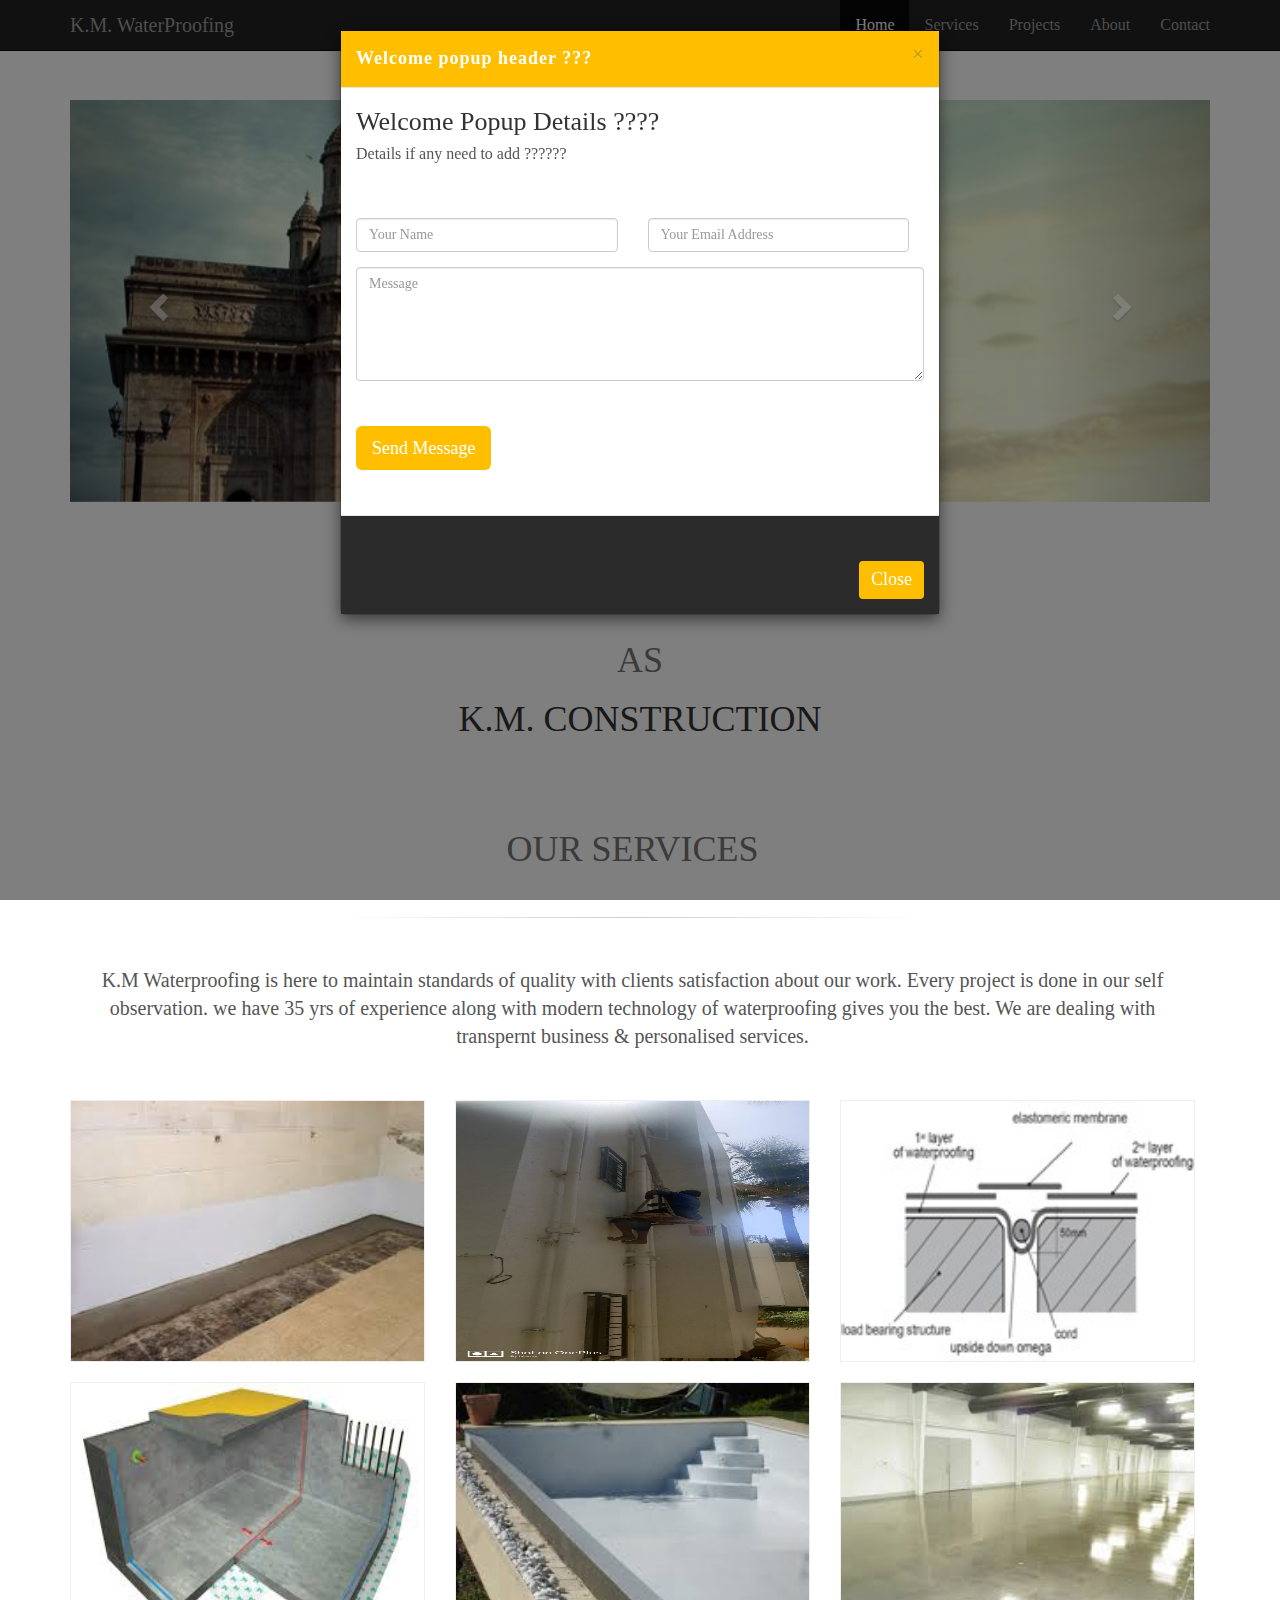
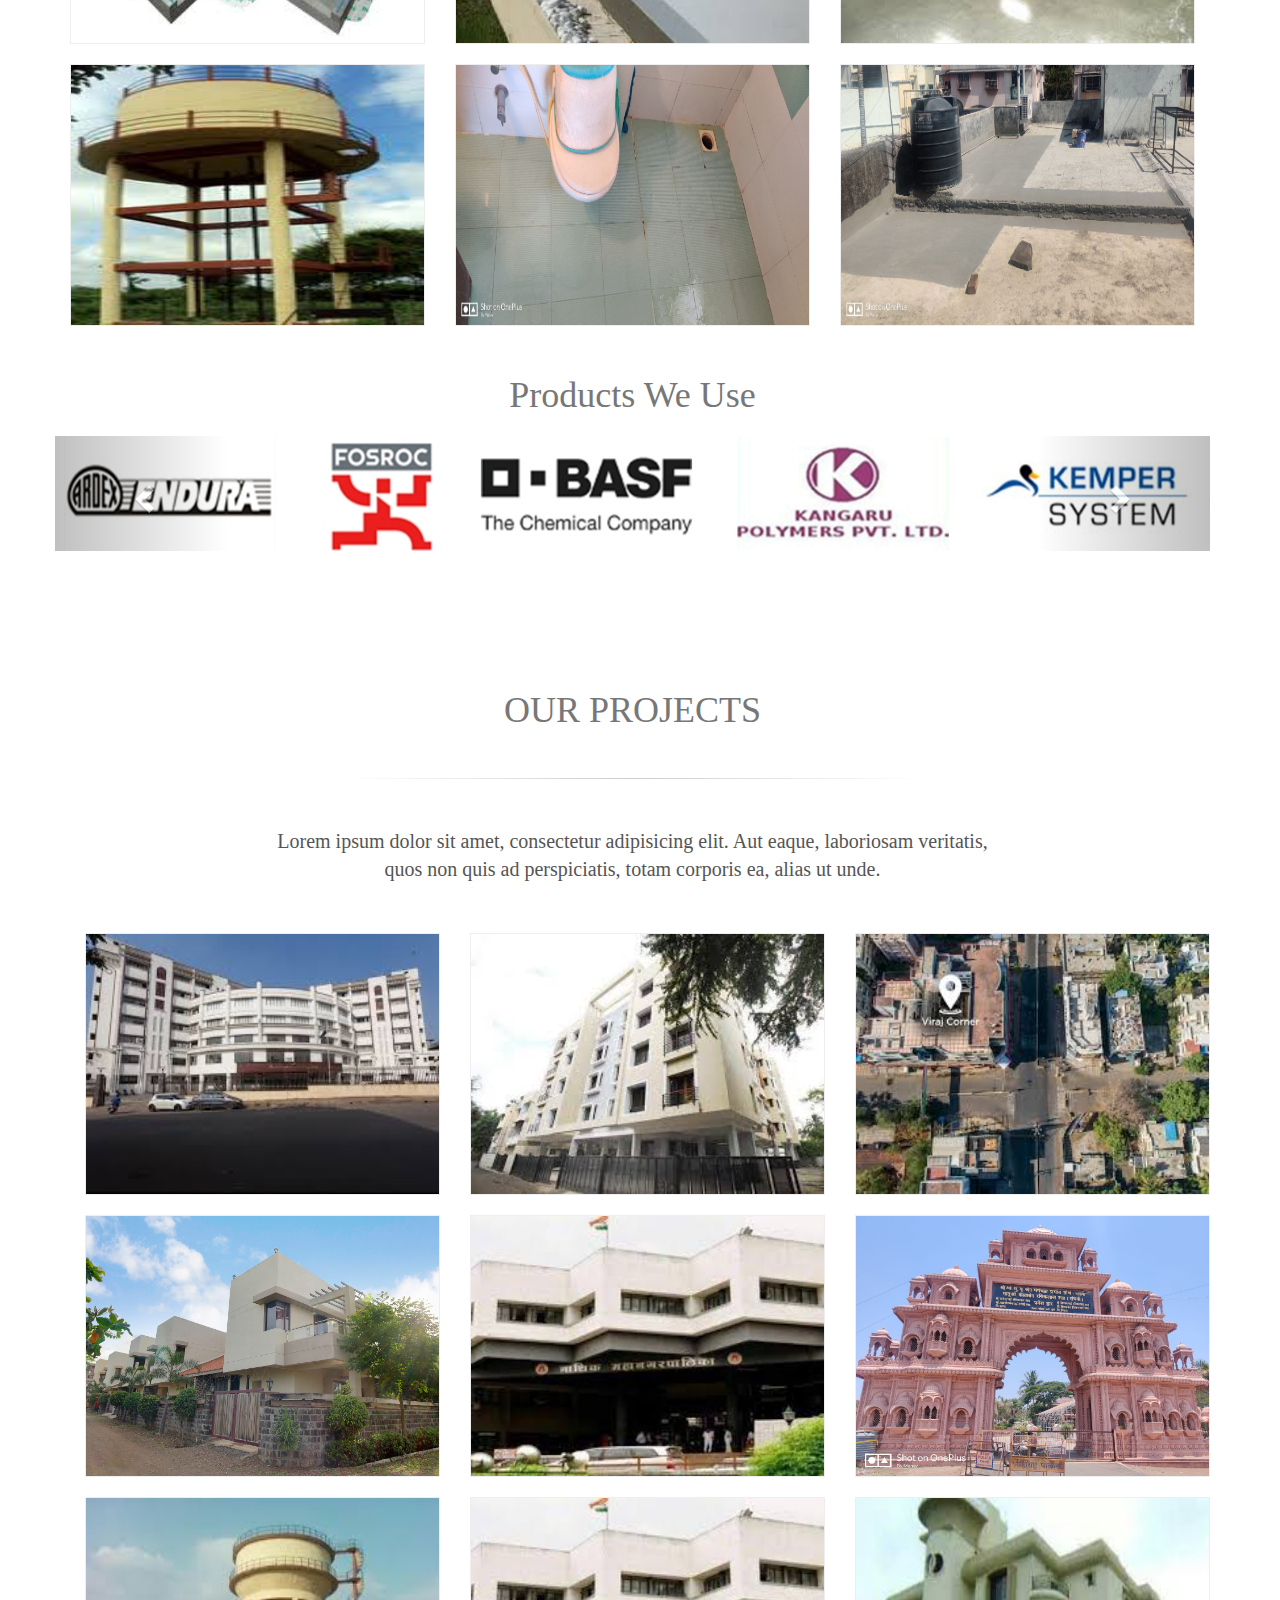
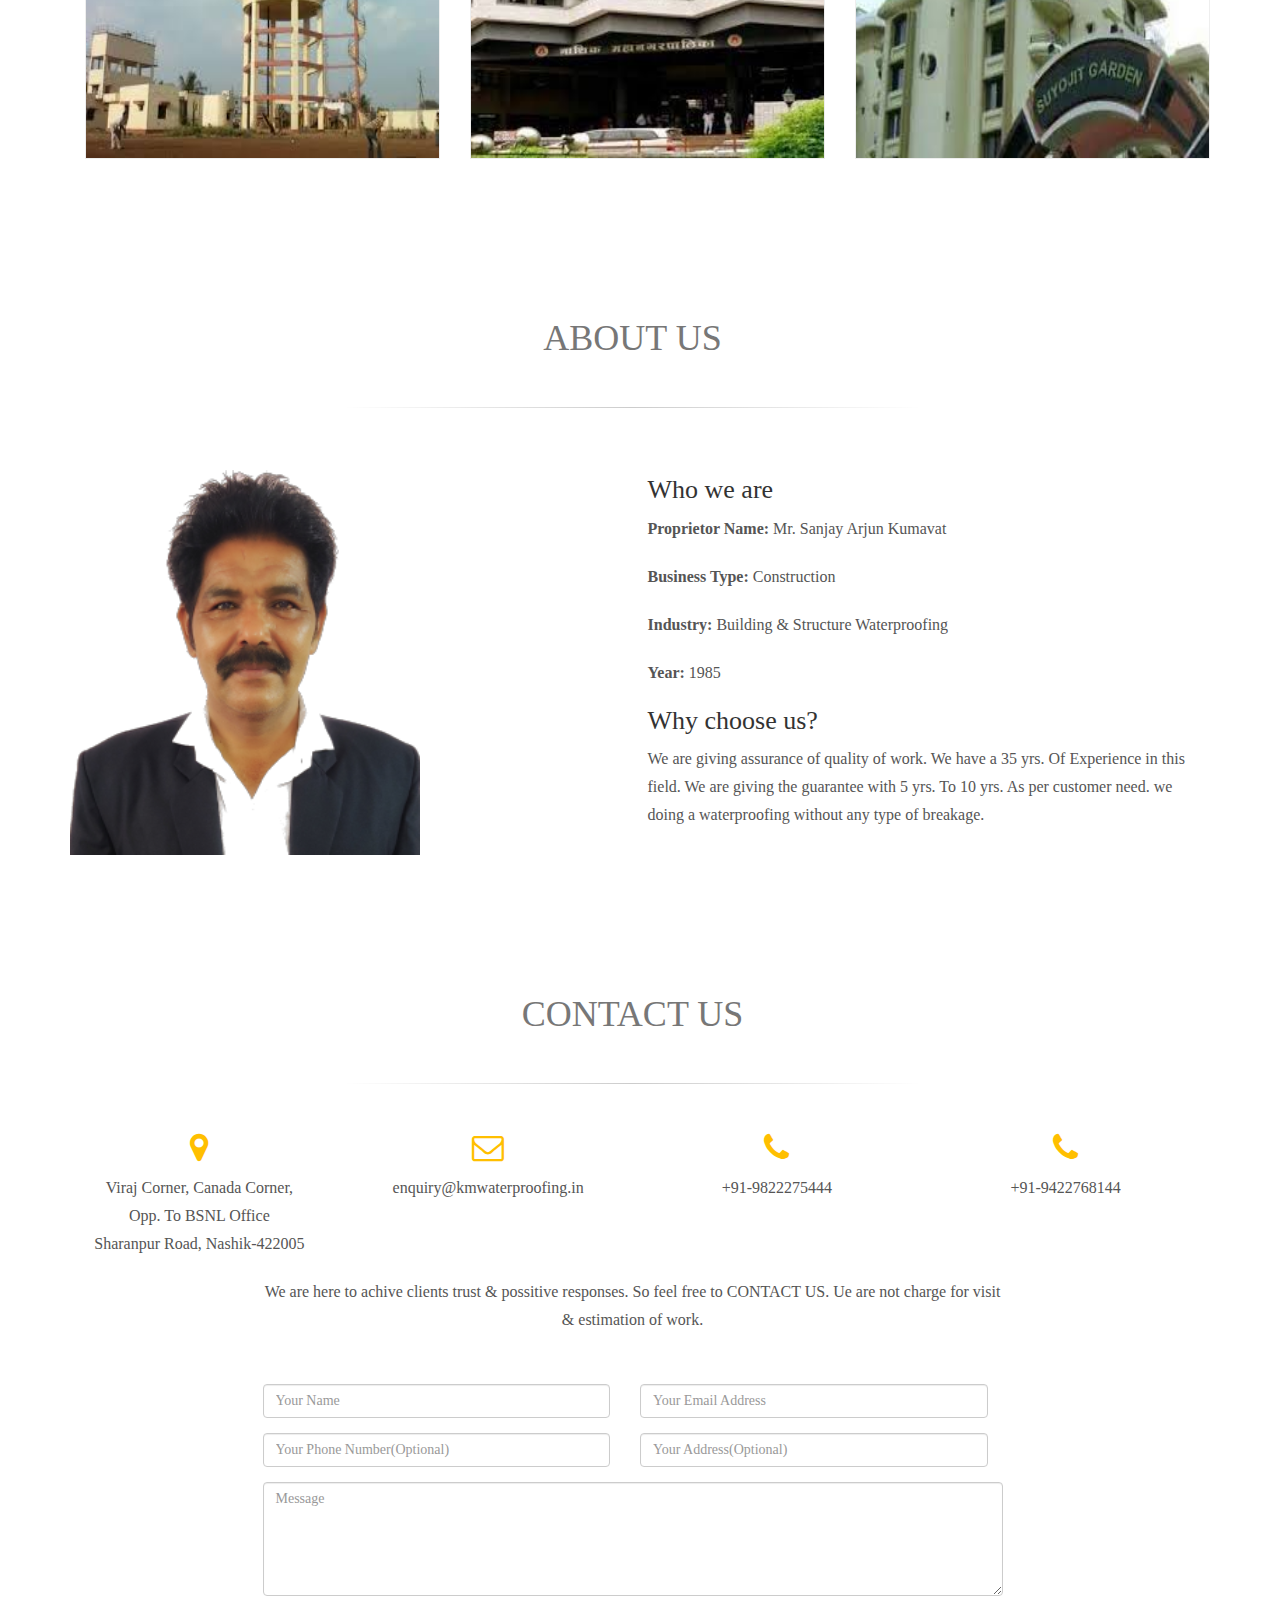
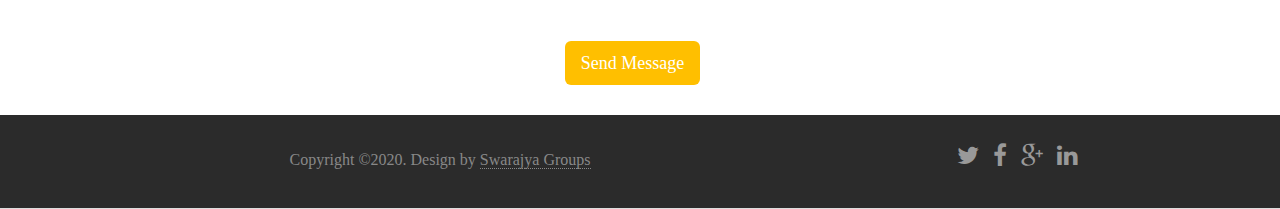
<file: kmwaterproofing/index.html>
<!DOCTYPE html>
<html lang="en">

<head>
  <meta charset="utf-8">
  <meta name="viewport" content="width=device-width, initial-scale=1.0">
  <meta name="description" content="">
  <meta name="author" content="">
  <title>K.M.WaterProofing</title>

  <!-- favicon -->
  <link rel="icon" href="img/favicon.ico" type="image/gif" sizes="16x16">

  <!-- Bootstrap core CSS -->
  <link href="css/bootstrap.min.css" rel="stylesheet">

  <!-- Custom CSS -->
  <link href="css/main.css" rel="stylesheet">
  <link href="css/font-awesome.min.css" rel="stylesheet">
  <link href="css/animate-custom.css" rel="stylesheet">

  <!-- <link href='https://fonts.googleapis.com/css?family=Lato:300,400,700,300italic,400italic' rel='stylesheet' type='text/css'>
  <link href='https://fonts.googleapis.com/css?family=Raleway:400,300,700' rel='stylesheet' type='text/css'> -->


  <!-- HTML5 Shim and Respond.js IE8 support of HTML5 elements and media queries -->
  <!-- WARNING: Respond.js doesn't work if you view the page via file:// -->
  <!--[if lt IE 9]>
        <script src="https://oss.maxcdn.com/libs/html5shiv/3.7.0/html5shiv.js"></script>
        <script src="https://oss.maxcdn.com/libs/respond.js/1.4.2/respond.min.js"></script>
    <![endif]-->

</head>

<body data-spy="scroll" data-offset="0" data-target="#navbar-main">
  <div id="navbar-main">
    <!-- Fixed navbar -->
    <div class="navbar navbar-inverse navbar-fixed-top">
      <div class="container">
        <div class="navbar-header">
          <button type="button" class="navbar-toggle" data-toggle="collapse" data-target=".navbar-collapse">
            <span class="icon-bar"></span>
            <span class="icon-bar"></span>
            <span class="icon-bar"></span>
          </button>
          <a class="navbar-brand" href="#home">K.M. WaterProofing</a>
          <!-- <a class="navbar-brand" href="#home"><img src="img/main-logo.png"></a>  -->
        </div>
        <div class="navbar-collapse collapse">
          <ul class="nav navbar-nav navbar-right">
            <li> <a href="#home" class="smoothScroll">Home</a></li>
            <li> <a href="#services" class="smoothScroll">Services</a></li>
            <li> <a href="#projects" class="smoothScroll">Projects</a></li>
            <li> <a href="#about" class="smoothScroll">About</a></li>
            <li> <a href="#contact" class="smoothScroll">Contact</a></li>
          </ul>
        </div>
        <!--/.nav-collapse -->
      </div>
    </div>
  </div>

  <!-- ==== Home ==== -->
  <div id="home" name="home">

    <!-- home page carousel code start -->
    <div class="container">
      <div id="myCarousel" class="carousel slide" data-ride="carousel">

        <!-- Indicators -->
        <ol class="carousel-indicators">
          <li data-target="#myCarousel" data-slide-to="0" class="active"></li>
          <li data-target="#myCarousel" data-slide-to="1"></li>
          <li data-target="#myCarousel" data-slide-to="2"></li>
          <li data-target="#myCarousel" data-slide-to="3"></li>
        </ol>

        <!-- Wrapper for slides -->
        <div class="carousel-inner">
          <div class="item active">
            <img src="img/home/2Maha_Day_Diamond_jubilee_ec.jpg" alt="" style="width:100%;">
          </div>
          <div class="item">
            <img src="img/home/home sliding image-2.png" alt="" style="width:100%;">
          </div>
          <div class="item">
            <img src="img/home/home sliding image-35png.jpg" alt="" style="width:100%;">
          </div>
          <div class="item">
            <img src="img/home/pune-property-.jpg" alt="" style="width:100%;">
          </div>
        </div>

        <!-- Left and right controls -->
        <a class="left carousel-control" href="#myCarousel" data-slide="prev">
          <span class="glyphicon glyphicon-chevron-left"></span>
          <span class="sr-only">Previous</span>
        </a>
        <a class="right carousel-control" href="#myCarousel" data-slide="next">
          <span class="glyphicon glyphicon-chevron-right"></span>
          <span class="sr-only">Next</span>
        </a>

      </div>
    </div>
    <!-- home page carousel code end -->

    <header class="clearfix">
      <h1>K.M. WATERPROOFING</h1>
      <h2>ALSO KNOWN</h2>
      <h2>AS</h2>
      <h1>K.M. CONSTRUCTION</h1>
    </header>

  </div>
  <!-- /home -->

  <!-- ==== SERVICES ==== -->
  <div id="services" name="services">
    <div class="container">
      <div class="row">
        <h2 class="centered">OUR SERVICES</h2>
        <hr>
        <div class="col-md-12">
          <p class="large">K.M Waterproofing is here to maintain standards of quality with clients satisfaction about
            our work. Every project is done in our self observation. we have 35 yrs of experience along with modern
            technology of waterproofing gives you the best. We are dealing with transpernt business & personalised
            services.</p>
        </div>
      </div>
        <div class="row">
        <div class="col-md-4 ">
          <div class="grid mask">
            <figure><img class="img-responsive" src="img/services\1_waterproofing_of_basment.jpg" alt="">
              <figcaption>
                <h5>Waterproofing of Basements</h5>
              </figcaption>
            </figure>
          </div>
        </div>

        <div class="col-md-4 ">
          <div class="grid mask">
            <figure><img class="img-responsive" src="img/services\2_elastomeric_waterproof_&_ weather_paints.jpg"
                alt="">
              <figcaption>
                <h5>Elastomeric, Waterproof & Weather Paints.</h5>
              </figcaption>
            </figure>
          </div>
        </div>

        <div class="col-md-4 ">
          <div class="grid mask">
            <figure><img class="img-responsive" src="img/services\3_waterproofing_of_expansion_joint.jpg" alt="">
              <figcaption>
                <h5>Waterproofing of Expansion Joint.</h5>
              </figcaption>
            </figure>
          </div>
        </div>

        <div class="col-md-4 ">
          <div class="grid mask">
            <figure><img class="img-responsive" src="img/services\4_waterproofing_of_raft_&_retaining_wall.jpg" alt="">
              <figcaption>
                <h5>Waterproofing of Raft & Retaining Wall.</h5>
              </figcaption>
            </figure>
          </div>
        </div>

        <div class="col-md-4 ">
          <div class="grid mask">
            <figure><img class="img-responsive" src="img/services\5_waterproofing_of_swimming_pools_water_body.jpg"
                alt="">
              <figcaption>
                <h5>Waterproofing of Swimming Pools /Water body.</h5>
              </figcaption>
            </figure>
          </div>
        </div>

        <div class="col-md-4 ">
          <div class="grid mask">
            <figure><img class="img-responsive" src="img/services\7_epoxy_polyurethane_coating _flooring.jpg" alt="">
              <figcaption>
                <h5>Epoxy /Polyurethane Coating & Flooring.</h5>
              </figcaption>
            </figure>
          </div>
        </div>

        <div class="col-md-4 ">
          <div class="grid mask">
            <figure><img class="img-responsive"
                src="img/services\8_waterproofing_of_underground_overhead_water_tank.jpg" alt="">
              <figcaption>
                <h5>Waterproofing of Underground & Overhead water tank.</h5>
              </figcaption>
            </figure>
          </div>
        </div>

        <div class="col-md-4 ">
          <div class="grid mask">
            <figure><img class="img-responsive" src="img/services\6_waterproofing_of_terraces_toilets_balconies.jpg"
                alt="">
              <figcaption>
                <h5>Waterproofing of Terraces/Toilets/Balconies.</h5>
              </figcaption>
            </figure>
          </div>
        </div>

        <div class="col-md-4 ">
          <div class="grid mask">
            <figure><img class="img-responsive" src="img/services\9_waterproofing_of_podium_slab.jpg" alt="">
              <figcaption>
                <h5>Waterproofing of Podium Slab.</h5>
              </figcaption>
            </figure>
          </div>
        </div>

      </div>
      <!-- row -->
    </div>
    <!-- container -->


    <!-- service page carousel code start -->
    <div class="container">
      <div class="row" style="padding: 10px 0px 10px 0;">
        <h2 class="centered">Products We Use</h2>
      </div>
      <div class="row">
        <div id="serviceCarousel" class="carousel slide" data-ride="carousel">

          <!-- Indicators -->
          <!-- <ol class="carousel-indicators">
            <li data-target="#serviceCarousel" data-slide-to="0" class="active"></li>
            <li data-target="#serviceCarousel" data-slide-to="1"></li>
          </ol> -->

          <!-- Wrapper for slides -->
          <div class="carousel-inner">
            <div class="item active">
              <img src="img/services/products_we_use_slider1.png" alt="" style="width:100%;">
            </div>
            <div class="item">
              <img src="img/services/products_we_use_slider2.png" alt="" style="width:100%;">
            </div>
          </div>

          <!-- Left and right controls -->
          <a class="left carousel-control" href="#serviceCarousel" data-slide="prev">
            <span class="glyphicon glyphicon-chevron-left"></span>
            <span class="sr-only">Previous</span>
          </a>
          <a class="right carousel-control" href="#serviceCarousel" data-slide="next">
            <span class="glyphicon glyphicon-chevron-right"></span>
            <span class="sr-only">Next</span>
          </a>

        </div>
        <!-- end serviceCarousel -->
      </div>
      <!-- end row -->
    </div>
    <!-- end container -->
    <!-- service page carousel end -->

  </div>

  <!-- ==== Projects ==== -->
  <div id="projects" name="projects">
    <div class="container">
      <div class="row">
        <h2 class="centered">OUR PROJECTS</h2>
        <hr>
        <div class="col-lg-8 col-lg-offset-2 centered">
          <p class="large">Lorem ipsum dolor sit amet, consectetur adipisicing elit. Aut eaque, laboriosam veritatis,
            quos non quis ad perspiciatis, totam corporis ea, alias ut unde.</p>
        </div>
      </div>
      <!-- /row -->
      <div class="container">

        <div class="row">

          <!-- Project 1 -->
          <div class="col-md-4 ">
            <div class="grid mask">
              <figure> <img class="img-responsive" src="img/projects/bhivandi_corporation.jpg" alt="">
                <figcaption>
                  <h5>Bhivandi Corporation</h5>
                  <a data-toggle="modal" href="#project1" class="btn btn-default">More Details</a>
                </figcaption>
                <!-- /figcaption -->
              </figure>
              <!-- /figure -->
            </div>
            <!-- /grid-mask -->
          </div>

          <!-- MODAL for Projects 1. -->
          <div class="modal fade" id="project1" tabindex="-1" role="dialog" aria-labelledby="myModalLabel"
            aria-hidden="true">
            <div class="modal-dialog">
              <div class="modal-content">
                <div class="modal-header">
                  <button type="button" class="close" data-dismiss="modal" aria-hidden="true">&times;</button>
                  <h4 class="modal-title">Project Details</h4>
                </div>
                <div class="modal-body">
                  <h3 class="modal-title">Bhivandi Corporation – Water Tank</h3>
                  <p><img class="img-responsive" src="img/projects/bhivandi_corporation.jpg" alt=""></p>
                </div>
                <div class="modal-footer">
                  <button type="button" class="btn btn-default" data-dismiss="modal">Close</button>
                </div>
              </div>
              <!-- /.modal-content -->
            </div>
            <!-- /.modal-dialog -->
          </div>
          <!-- /.modal -->

          <!-- project  2 -->
          <div class="col-md-4">
            <div class="grid mask">
              <figure> <img class="img-responsive" src="img/projects/takar_builder.jpg" alt="">
                <figcaption>
                  <h5>Thakkar Builder</h5>
                  <a data-toggle="modal" href="#project2" class="btn btn-default">More Details</a>
                </figcaption>
                <!-- /figcaption -->
              </figure>
              <!-- /figure -->
            </div>
            <!-- /grid-mask -->
          </div>

          <!-- MODAL for Projects 2 -->
          <div class="modal fade" id="project2" tabindex="-1" role="dialog" aria-labelledby="myModalLabel"
            aria-hidden="true">
            <div class="modal-dialog">
              <div class="modal-content">
                <div class="modal-header">
                  <button type="button" class="close" data-dismiss="modal" aria-hidden="true">&times;</button>
                  <h4 class="modal-title">Project Details</h4>
                </div>
                <div class="modal-body">
                  <h3 class="modal-title">Thakkar Builder - Site Work</h3>
                  <p><img class="img-responsive" src="img/projects/takar_builder.jpg" alt=""></p>
                  
                </div>
                <div class="modal-footer">
                  <button type="button" class="btn btn-default" data-dismiss="modal">Close</button>
                </div>
              </div>
              <!-- /.modal-content -->
            </div>
            <!-- /.modal-dialog -->
          </div>
          <!-- /.modal -->


          <!-- Project 3 -->
          <div class="col-md-4">
            <div class="grid mask">
              <figure> <img class="img-responsive" src="img/projects/viraj_estet.jpg" alt="">
                <figcaption>
                  <h5>Viraj Estate</h5>
                  <a data-toggle="modal" href="#project3" class="btn btn-default">More Details</a>
                </figcaption>
                <!-- /figcaption -->
              </figure>
              <!-- /figure -->
            </div>
            <!-- /grid-mask -->
          </div>

          <!-- MODAL for Projects 3 -->
          <div class="modal fade" id="project3" tabindex="-1" role="dialog" aria-labelledby="myModalLabel"
            aria-hidden="true">
            <div class="modal-dialog">
              <div class="modal-content">
                <div class="modal-header">
                  <button type="button" class="close" data-dismiss="modal" aria-hidden="true">&times;</button>
                  <h4 class="modal-title">Project Details</h4>
                </div>
                <div class="modal-body">
                  <h3 class="modal-title">Viraj Estate- Site Work</h3>
                  <p><img class="img-responsive" src="img/projects/viraj_estet.jpg" alt=""></p>
                  
                </div>
                <div class="modal-footer">
                  <button type="button" class="btn btn-default" data-dismiss="modal">Close</button>
                </div>
              </div>
              <!-- /.modal-content -->
            </div>
            <!-- /.modal-dialog -->
          </div>
          <!-- /.modal -->

          <!-- Project 4 -->
          <div class="col-md-4 ">
            <div class="grid mask">
              <figure> <img class="img-responsive" src="img/projects/arihat_bungalow_nashik.jpg" alt="">
                <figcaption>
                  <h5>Ariyant Bungalow</h5>
                  <a data-toggle="modal" href="#project4" class="btn btn-default">More Details</a>
                </figcaption>
                <!-- /figcaption -->
              </figure>
              <!-- /figure -->
            </div>
            <!-- /grid-mask -->
          </div>

          <!-- MODAL for Projects 4 -->
          <div class="modal fade" id="project4" tabindex="-1" role="dialog" aria-labelledby="myModalLabel"
            aria-hidden="true">
            <div class="modal-dialog">
              <div class="modal-content">
                <div class="modal-header">
                  <button type="button" class="close" data-dismiss="modal" aria-hidden="true">&times;</button>
                  <h4 class="modal-title">Project Details</h4>
                </div>
                <div class="modal-body">
                  <h3 class="modal-title">Ariyant Bungalow</h3>
                  <p><img class="img-responsive" src="img/projects/arihat_bungalow_nashik.jpg" alt=""></p>
                  
                </div>
                <div class="modal-footer">
                  <button type="button" class="btn btn-default" data-dismiss="modal">Close</button>
                </div>
              </div>
              <!-- /.modal-content -->
            </div>
            <!-- /.modal-dialog -->
          </div>
          <!-- /.modal -->


          <!-- Project 5 -->
          <div class="col-md-4">
            <div class="grid mask">
              <figure> <img class="img-responsive" src="img/projects/rajiv_gandhi_bhavan.jpg" alt="">
                <figcaption>
                  <h5>Rishiraj Builder</h5>
                  <a data-toggle="modal" href="#project5" class="btn btn-default">More Details</a>
                </figcaption>
                <!-- /figcaption -->
              </figure>
              <!-- /figure -->
            </div>
            <!-- /grid-mask -->
          </div>


          <!-- MODAL for Projects 5 -->
          <div class="modal fade" id="project5" tabindex="-1" role="dialog" aria-labelledby="myModalLabel"
            aria-hidden="true">
            <div class="modal-dialog">
              <div class="modal-content">
                <div class="modal-header">
                  <button type="button" class="close" data-dismiss="modal" aria-hidden="true">&times;</button>
                  <h4 class="modal-title">Project Details</h4>
                </div>
                <div class="modal-body">
                  <h3 class="modal-title">Rishiraj Builder</h3>
                  <p><img class="img-responsive" src="img/projects/rajiv_gandhi_bhavan.jpg" alt=""></p>
                  
                </div>
                <div class="modal-footer">
                  <button type="button" class="btn btn-default" data-dismiss="modal">Close</button>
                </div>
              </div>
              <!-- /.modal-content -->
            </div>
            <!-- /.modal-dialog -->
          </div>
          <!-- /.modal -->


          <!-- Project 6 -->
          <div class="col-md-4">
            <div class="grid mask">
              <figure> <img class="img-responsive" src="img/projects/jain_temple_vilholi.jpg" alt="">
                <figcaption>
                  <h5>Jain temple - vilholi</h5>
                  <a data-toggle="modal" href="#project6" class="btn btn-default">More Details</a>
                </figcaption>
                <!-- /figcaption -->
              </figure>
              <!-- /figure -->
            </div>
            <!-- /grid-mask -->
          </div>
          <!-- /col -->


          <!-- MODAL for Projects 6 -->
          <div class="modal fade" id="project6" tabindex="-1" role="dialog" aria-labelledby="myModalLabel"
            aria-hidden="true">
            <div class="modal-dialog">
              <div class="modal-content">
                <div class="modal-header">
                  <button type="button" class="close" data-dismiss="modal" aria-hidden="true">&times;</button>
                  <h4 class="modal-title">Project Details</h4>
                </div>
                <div class="modal-body">
                  <h3 class="modal-title">Jain temple - vilholi</h3>
                  <p><img class="img-responsive" src="img/projects/jain_temple_vilholi.jpg" alt=""></p>
                  
                </div>
                <div class="modal-footer">
                  <button type="button" class="btn btn-default" data-dismiss="modal">Close</button>
                </div>
              </div>
              <!-- /.modal-content -->
            </div>
            <!-- /.modal-dialog -->
          </div>
          <!-- /.modal -->


          <!-- Project 7 -->
          <div class="col-md-4">
            <div class="grid mask">
              <figure> <img class="img-responsive" src="img/projects/nashik_water_tank.jpg" alt="">
                <figcaption>
                  <h5>Nashik Water Tanks</h5>
                  <a data-toggle="modal" href="#project7" class="btn btn-default">More Details</a>
                </figcaption>
                <!-- /figcaption -->
              </figure>
              <!-- /figure -->
            </div>
            <!-- /grid-mask -->
          </div>
          <!-- /col -->

          <!-- MODAL for Projects 7 -->
          <div class="modal fade" id="project7" tabindex="-1" role="dialog" aria-labelledby="myModalLabel"
            aria-hidden="true">
            <div class="modal-dialog">
              <div class="modal-content">
                <div class="modal-header">
                  <button type="button" class="close" data-dismiss="modal" aria-hidden="true">&times;</button>
                  <h4 class="modal-title">Project Details</h4>
                </div>
                <div class="modal-body">
                  <h3 class="modal-title">Nashik Water Tanks</h3>
                  <p><img class="img-responsive" src="img/projects/nashik_water_tank.jpg" alt=""></p>
                  
                </div>
                <div class="modal-footer">
                  <button type="button" class="btn btn-default" data-dismiss="modal">Close</button>
                </div>
              </div>
              <!-- /.modal-content -->
            </div>
            <!-- /.modal-dialog -->
          </div>
          <!-- /.modal -->


          <!-- Project 8 -->
          <div class="col-md-4">
            <div class="grid mask">
              <figure> <img class="img-responsive" src="img/projects/rajiv_gandhi_bhavan.jpg" alt="">
                <figcaption>
                  <h5>Rajiv Gandhi Bhavan, Nashik</h5>
                  <a data-toggle="modal" href="#project8" class="btn btn-default">More Details</a>
                </figcaption>
                <!-- /figcaption -->
              </figure>
              <!-- /figure -->
            </div>
            <!-- /grid-mask -->
          </div>
          <!-- /col -->


          <!-- MODAL for Projects 8 -->
          <div class="modal fade" id="project8" tabindex="-1" role="dialog" aria-labelledby="myModalLabel"
            aria-hidden="true">
            <div class="modal-dialog">
              <div class="modal-content">
                <div class="modal-header">
                  <button type="button" class="close" data-dismiss="modal" aria-hidden="true">&times;</button>
                  <h4 class="modal-title">Project Details</h4>
                </div>
                <div class="modal-body">
                  <h3 class="modal-title">Rajiv Gandhi Bhavan Nashik</h3>
                  <p><img class="img-responsive" src="img/projects/rajiv_gandhi_bhavan.jpg" alt=""></p>
                </div>
                <div class="modal-footer">
                  <button type="button" class="btn btn-default" data-dismiss="modal">Close</button>
                </div>
              </div>
              <!-- /.modal-content -->
            </div>
            <!-- /.modal-dialog -->
          </div>
          <!-- /.modal -->

          <!-- Project 9 -->
          <div class="col-md-4">
            <div class="grid mask">
              <figure> <img class="img-responsive" src="img/projects/suyojit_gardan_nashik.jpg" alt="">
                <figcaption>
                  <h5>Suyojit Garden, Nashik</h5>
                  <a data-toggle="modal" href="#project9" class="btn btn-default">More Details</a>
                </figcaption>
                <!-- /figcaption -->
              </figure>
              <!-- /figure -->
            </div>
            <!-- /grid-mask -->
          </div>
          <!-- /col -->


          <!-- MODAL for Projects 9 -->
          <div class="modal fade" id="project9" tabindex="-1" role="dialog" aria-labelledby="myModalLabel"
            aria-hidden="true">
            <div class="modal-dialog">
              <div class="modal-content">
                <div class="modal-header">
                  <button type="button" class="close" data-dismiss="modal" aria-hidden="true">&times;</button>
                  <h4 class="modal-title">Project Details</h4>
                </div>
                <div class="modal-body">
                  <h3 class="modal-title">Suyojit Garden, Nashik</h3>
                  <p><img class="img-responsive" src="img/projects/suyojit_gardan_nashik.jpg" alt=""></p>
                </div>
                <div class="modal-footer">
                  <button type="button" class="btn btn-default" data-dismiss="modal">Close</button>
                </div>
              </div>
              <!-- /.modal-content -->
            </div>
            <!-- /.modal-dialog -->
          </div>

          <!-- /.modal -->
        </div>
        <!-- /row -->
      </div>
      <!-- /row -->
    </div>
  </div>


  <!-- ==== ABOUT ==== -->
  <div id="about" name="about">
    <div class="container">
      <div class="row white1">
        <h2 class="centered">ABOUT US</h2>
        <hr>
        <div class="col-md-6"> <img class="img-responsive" src="img/about/about.owner.png" align=""> </div>
        <div class="col-md-6">
          <h3>Who we are</h3>
          <p><b>Proprietor Name: </b>Mr. Sanjay Arjun Kumavat</p>
          <p><b>Business Type: </b>Construction</p>
          <p><b>Industry: </b>Building & Structure Waterproofing</p>
          <p><b>Year: </b>1985</p>
          <h3>Why choose us?</h3>
          <p>We are giving assurance of quality of work. We have a 35 yrs. Of Experience in this field. We are giving
            the guarantee with 5 yrs. To 10 yrs. As per customer need. we doing a waterproofing without any type of
            breakage.</p>
        </div>
      </div>
      <!-- row -->
    </div>
  </div>
  <!-- container -->

  <!-- ==== CONTACT ==== -->
  <div id="contact" name="contact">
    <div class="container">
      <div class="row">
        <h2 class="centered">CONTACT US</h2>
        <hr>
        <div class="col-md-3 centered"> <i class="fa fa-map-marker fa-2x"></i>
          <p>Viraj Corner, Canada Corner, <br>Opp. To BSNL Office<br>
            Sharanpur Road, Nashik-422005</p>
        </div>
        <div class="col-md-3">
          <a href="mailto:enquiry@kmwaterproofing.in"><i class="fa fa-envelope-o fa-2x"></i></a>
          <p>enquiry@kmwaterproofing.in</p>
        </div>
        <div class="col-md-3">
          <a href="tel:+91-9822275444"><i class="fa fa-phone fa-2x"></i></a>
          <p> +91-9822275444 </p>
        </div>
        <div class="col-md-3">
          <a href="tel:+91-9422768144"><i class="fa fa-phone fa-2x"></i></a>
          <p> +91-9422768144 </p>
        </div>
      </div>
      <div class="row">
        <div class="col-lg-8 col-lg-offset-2 centered">
          <p>We are here to achive clients trust & possitive responses. So feel free to CONTACT US. Ue are not charge
            for visit & estimation of work.</p>
          <form name="sentMessage" id="contactForm" class="form" novalidate>
            <div class="row">
              <div class="col-xs-6 col-md-6 form-group">
                <input type="text" id="name" class="form-control" placeholder="Your Name" required="required">
                <p class="help-block text-danger"></p>
              </div>
              <div class="col-xs-6 col-md-6 form-group">
                <input type="email" id="email" class="form-control" placeholder="Your Email Address"
                  required="required">
                <p class="help-block text-danger"></p>
              </div>
              <div class="col-xs-6 col-md-6 form-group">
                <input type="text" id="phoneNumber" class="form-control" placeholder="Your Phone Number(Optional)">
                <p class="help-block text-danger"></p>
              </div>
              <div class="col-xs-6 col-md-6 form-group">
                <input type="text" id="address" class="form-control" placeholder="Your Address(Optional)">
                <p class="help-block text-danger"></p>
              </div>
            </div>
            <div class="form-group">
              <textarea name="message" id="message" class="form-control" rows="5" placeholder="Message"
                required></textarea>
              <p class="help-block text-danger"></p>
            </div>
            <div id="success"></div>
            <button class="btn btn btn-lg" type="submit">Send Message</button>
          </form>
          <!-- form -->
        </div>
      </div>
      <!-- row -->
    </div>
  </div>
  <!-- container -->


  <!-- welcome popup -->
  <div class="modal fade" id="welcomepopup" tabindex="-1" role="dialog" aria-labelledby="myModalLabel"
    aria-hidden="true">
    <div class="modal-dialog">
      <div class="modal-content">
        <div class="modal-header">
          <button type="button" class="close" data-dismiss="modal" aria-hidden="true">&times;</button>
          <h4 class="modal-title">Welcome popup header ???</h4>
        </div>
        <div class="modal-body">
          <h3 class="modal-title">Welcome Popup Details ???? </h3>
          <!-- <p><img class="img-responsive" src="img/projects/bhivandi_corporation.jpg" alt=""></p> -->
          
          <p>Details if any need to add ??????</p>
            <form name="sentMessage" id="contactForm" class="form" novalidate>
              <div class="row">
                <div class="col-xs-6 col-md-6 form-group">
                  <input type="text" id="name" class="form-control" placeholder="Your Name" required="required">
                  <p class="help-block text-danger"></p>
                </div>
                <div class="col-xs-6 col-md-6 form-group">
                  <input type="email" id="email" class="form-control" placeholder="Your Email Address"
                    required="required">
                  <p class="help-block text-danger"></p>
                </div>
              </div>
              <div class="form-group">
                <textarea name="message" id="message" class="form-control" rows="5" placeholder="Message"
                  required></textarea>
                <p class="help-block text-danger"></p>
              </div>
              <div id="success"></div>
              <button class="btn btn btn-lg" type="submit">Send Message</button>
            </form>
        </div>
        <div class="modal-footer">
          <button type="button" class="btn btn-default" data-dismiss="modal">Close</button>
        </div>
      </div>
      <!-- /.modal-content -->
    </div>
    <!-- /.modal-dialog -->
  </div>
  <!-- /.modal -->


  <!-- footer -->
  <div id="footerwrap">
    <div class="container">
      <div class="row">
        <div class="col-md-8"> <span class="copyright">Copyright &copy;2020. Design by <a
              href="#" rel="nofollow">Swarajya Groups</a></span> </div>
        <div class="col-md-4">
          <ul class="list-inline social-buttons">
            <li><a href="#"><i class="fa fa-twitter"></i></a> </li>
            <li><a href="#"><i class="fa fa-facebook"></i></a> </li>
            <li><a href="#"><i class="fa fa-google-plus"></i></a> </li>
            <li><a href="#"><i class="fa fa-linkedin"></i></a> </li>
          </ul>
        </div>
      </div>
    </div>
  </div>

  <script src="js/jquery.min.js"></script>
  <script type="text/javascript" src="js/modernizr.custom.js"></script>

  <!-- Bootstrap core JavaScript ================================================== -->
  <!-- Placed at the end of the document so the pages load faster -->
  <script type="text/javascript" src="js/bootstrap.min.js"></script>
  <!-- <script type="text/javascript" src="js/retina.js"></script> -->
  <script type="text/javascript" src="js/jquery.easing.1.3.js"></script>
  <script type="text/javascript" src="js/jqBootstrapValidation.js"></script>
  <script type="text/javascript" src="js/contact_me.js"></script>
  <script type="text/javascript" src="js/jquery-func.js"></script>

  <script>
    $(document).ready(function () {
      $("#welcomepopup").modal('show');
    });

    $('#serviceCarousel').carousel({
      interval: 2000
    })
  </script>

</body>

</html>
</file>
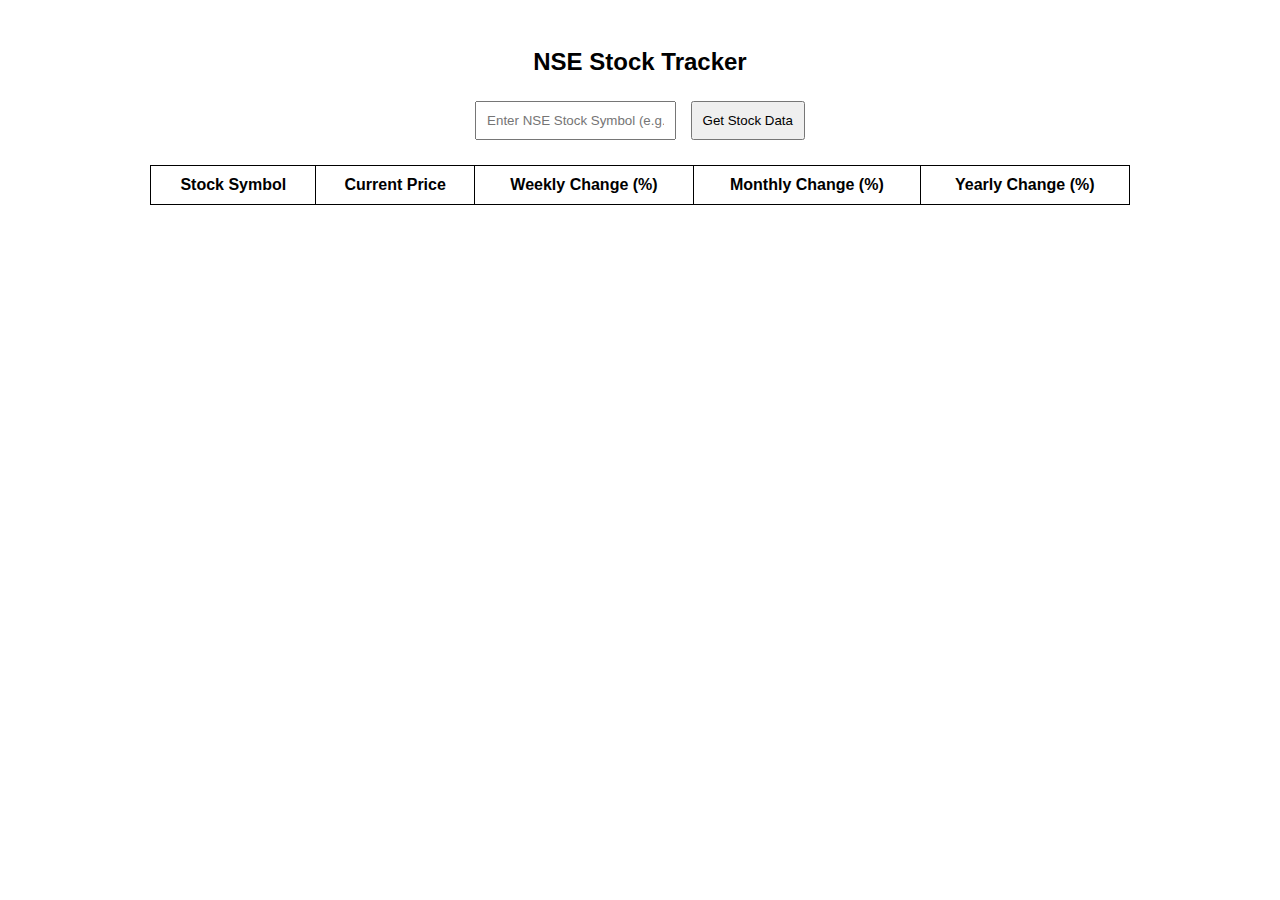
<file: stock/index.html>
<!DOCTYPE html>
<html lang="en">
<head>
    <meta charset="UTF-8">
    <meta name="viewport" content="width=device-width, initial-scale=1.0">
    <title>NSE Stock Tracker</title>
    <script src="script.js" defer></script>
    <style>
        body { font-family: Arial, sans-serif; text-align: center; padding: 20px; }
        table { width: 80%; margin: 20px auto; border-collapse: collapse; }
        th, td { padding: 10px; border: 1px solid black; text-align: center; }
        input, button { padding: 10px; margin: 5px; }
    </style>
</head>
<body>

    <h2>NSE Stock Tracker</h2>
    
    <input type="text" id="stockSymbol" placeholder="Enter NSE Stock Symbol (e.g., RELIANCE.BSE)">
    <button onclick="fetchStockData()">Get Stock Data</button>

    <table>
        <thead>
            <tr>
                <th>Stock Symbol</th>
                <th>Current Price</th>
                <th>Weekly Change (%)</th>
                <th>Monthly Change (%)</th>
                <th>Yearly Change (%)</th>
            </tr>
        </thead>
        <tbody id="stockData"></tbody>
    </table>

</body>
</html>
</file>
<file: kmwaterproofing/css/main.css>
html, button, input, select, textarea {
	color: #222;
}
body {
	font-size: 1em;
	line-height: 1.4;
}

/* fix menu scrolling issue */
html {
	scroll-behavior: smooth;
}

/*
 * Remove text-shadow in selection highlight:
 * These selection rule sets have to be separate.
 * Customize the background color to match your design.
 */

::-moz-selection {
 background: #f2c2c9;
 color: #a4003a;
 text-shadow: none;
}
::selection {
	background: #16a085;
	color: #a4003a;
	text-shadow: none;
}
/*
 * A better looking default horizontal rule
 */

hr {
	display: block;
	height: 1px;
	border: 0;
	margin: 3em 0;
	padding: 0;
	background-image: -webkit-linear-gradient(left, #fff, #ccc, #fff);
	background-image: -moz-linear-gradient(left, #fff, #ccc, #fff);
	background-image: -ms-linear-gradient(left, #fff, #ccc, #fff);
	background-image: -o-linear-gradient(left, #fff, #ccc, #fff);
	width: 50%;
	left: 25%;
	position: relative;
	border: none;
}

img {
	vertical-align: middle;
}
/*
 * Allow only vertical resizing of textareas.
 */

textarea {
	resize: vertical;
}
/* ==========================================================================
   General styles
   ========================================================================== */

html, body {
	height: 100%;
}
body {
	font-family: "Lato";
	font-weight: 300;
	font-size: 16px;
	color: #555;
	-webkit-font-smoothing: antialiased;
	-webkit-overflow-scrolling: touch;
}
.col-md-4 {
	padding-bottom: 20px;
}
.row {
	margin-right: 0px;
	margin-left: -15px;
}
.modal-header {
	background: #ffbf00;
}
.modal-header h4 {
	color: white;
	font-weight: 700;
	letter-spacing: 1px;
}
.modal-footer {
	background: #2b2b2b;
}
.navbar {
	/* min-height: 80px; */
}
.navbar-default {
	border-color: transparent;
	background-color: #dadada;
}
.navbar-inverse .navbar-brand {
	font-weight: 500;
	font-size: 20px;
}
.navbar-inverse .navbar-brand img {
	height: 70px;
}
.navbar-toggle {
	border-color: transparent;
	border: 0px solid transparent;
}
.navbar-default .navbar-nav > li > a:hover, .navbar-default .navbar-nav > li > a:focus {
	background-color: #16a085;
	color: white;
}
a img {
	background: white;
}
.odd a img {
	background: #f5f5f5;
}
ul, ol {
	list-style: none;
}
/* Titles */
h1, h2, h3, h4, h5, h6 {
	font-family: "Raleway";
	font-weight: 200;
	color: #333;
}
h2 {
	font-size: 36px;
	color: #777;
}
h3 {
	font-size: 26px;
}
/* Paragraph & Typographic */
p {
	line-height: 28px;
	margin-bottom: 20px;
}
p.large {
	font-size: 20px;
	margin-bottom: 50px;
}
.centered {
	text-align: center;
}
strong {
	font-weight: 700;
}
em {
	font-weight: 300;
}
pre {
	background: #ebebeb;
	border: none;
	font-family: "Monaco";
	font-size: 16px;
	color: #666;
	padding: 20px;
	line-height: 28px;
}
small {
	font-size: 12px;
}
blockquote, blockquote p {
	line-height: 28px;
	color: #999;
	font-weight: 300;
	font-style: italic;
}
blockquote {
	position: relative;
	margin: 0 0 40px -30px;
	padding-left: 30px;
	border-left: 5px solid #3498db;
}
blockquote cite {
	position: absolute;
	bottom: -25px;
	right: 0;
	font-size: 12px;
	font-style: italic;
	color: #333;
	font-weight: 300;
}
blockquote cite:before {
	content: "-- "
}
/* Images */
.overflow-image {
	margin-top: -65px;
}
/* Links */
a {
	color: #4abcc5;
	word-wrap: break-word;
	-webkit-transition: color 0.1s ease-in, background 0.1s ease-in;
	-moz-transition: color 0.1s ease-in, background 0.1s ease-in;
	-ms-transition: color 0.1s ease-in, background 0.1s ease-in;
	-o-transition: color 0.1s ease-in, background 0.1s ease-in;
	transition: color 0.1s ease-in, background 0.1s ease-in;
}
a:hover, a:focus {
	color: #c0392b;
	text-decoration: none;
	outline: 0;
}
a:before, a:after {
	-webkit-transition: color 0.1s ease-in, background 0.1s ease-in;
	-moz-transition: color 0.1s ease-in, background 0.1s ease-in;
	-ms-transition: color 0.1s ease-in, background 0.1s ease-in;
	-o-transition: color 0.1s ease-in, background 0.1s ease-in;
	transition: color 0.1s ease-in, background 0.1s ease-in;
}
/* ==========================================================================
   Wrap Sections
   ========================================================================== */

#home {
	/* background: url(../img/header_bg.jpg) no-repeat center top; */
	/* margin-top: -50px; */
	padding-top: 100px;
	text-align: center;
	/* background-attachment: relative;
	background-position: center center;
	min-height: 650px;
	width: 100%;
	-webkit-background-size: 100%;
	-moz-background-size: 100%;
	-o-background-size: 100%;
	background-size: 100%;
	-webkit-background-size: cover;
	-moz-background-size: cover;
	-o-background-size: cover;
	background-size: cover;
	padding-bottom: 100px; */
}
#home h1 {
	/* color: #ffffff;  CG */
	/* font-size: 50px;
	font-weight: 400;
	text-align: center;
	letter-spacing: 3px; */
}
#home p {
	/* color: #fff;  CG */
	font-size: 22px;
	font-weight: 300;
	text-align: center;
	letter-spacing: 1px;
}
#home .icon {
	color: #ffffff;
	margin-top: 90px;
	padding-bottom: 30px;
	letter-spacing: 8px;
	font-size: 100px;
	font-weight: bold;
	text-shadow: 0px 20px 7px #3da8ae;
}
#home .btn {
	font-weight: 500;
	font-size: 20px;
	margin: 50px 0;
	background-color: #ffbf00;
	color: #fff;
	text-shadow: 0 0 4px #bf9004;
	box-shadow: -5px -5px 20px #3da8ae;
	border: 0;
}
#home .btn:hover, #home .btn:focus {
	background-color: #e9af03;
	outline: 0px;
}
#about {
	background: #fff;
	padding: 60px 0;
}
#about img {
	/* margin-top: 65px;  CG*/
}
#services {
	background: #fff;
	padding: 60px 0;
	text-align: center;
}
#services .fa {
	color: #ffbf00;
}
#services p {
	text-align: center;
}
#projects {
	padding: 60px 0;
}
#projects .btn-default {
	border: 0;
}
#contact {
	background: #fff;
	padding: 60px 0px 0px 0px;
	text-align: center;
}
#contact .form, #welcomepopup .form {
	padding: 30px 0;
}
#contact .fa, #welcomepopup .fa {
	color: #ffbf00;
	margin-bottom: 10px;
}
#contact .text-danger, #welcomepopup .text-danger {
	color: #e74c3c;
	text-align: left;
	margin: 0;
}
#contact .btn, #welcomepopup .btn {
	font-weight: 500;
	font-size: 18px;
	margin-top: 30px;
	background-color: #ffbf00;
	color: #fff;
	border: 0;
}
#contact .btn:hover, #contact .btn:focus, #welcomepopup .btn:hover, #welcomepopup .btn:focus {
	background-color: #e9af03;
	outline: 0px;
}
#greywrap {
	background: #f5f5f5;
	margin-top: 0px;
	padding: 50px 0;
	border-bottom: 1px solid #eee;
	text-align: center;
}
#greywrap .btn {
	font-family: "Raleway";
	font-weight: 300;
	font-size: 20px;
	margin: 0 25px;
	background-color: #fff;
	border-color: #e2e2e2;
	color: #888;
	border-bottom: 0;
	letter-spacing: 1px;
}
#greywrap .btn:hover, #greywrap .btn:focus {
	margin: 0 25px;
	background-color: #fff;
	border-color: #a5cdd5;
	border-bottom: 0;
	outline: 0px;
	color: #a5cdd5;
}
#greywrap h2 {
	font-size: 30px;
}
#greywrap .callout {
	margin-bottom: 20px;
}
#greywrap p {
	font-size: 30px;
}
#greywrap .fa {
	font-size: 18px;
	margin-right: 4px;
}
#footerwrap {
	background: #2b2b2b;
	padding: 25px 0 15px 0;
	border-bottom: 1px solid #ddd;
	text-align: center;
}
#footerwrap span.copyright {
	line-height: 40px;
	color: #888;
	font-weight: 400;
}
#footerwrap span.copyright a {
	color: #888;
	border-bottom: 1px dotted;
}
#footerwrap span.copyright a:hover {
	color: #ffbf00;
	text-decoration: none;
}
#footerwrap h4 {
	color: white;
}
ul.social-buttons {
	margin: 0;
}
ul.social-buttons li a {
	font-size: 24px;
	outline: 0;
	color: #999;
}
ul.social-buttons li a:hover, ul.social-buttons li a:focus, ul.social-buttons li a:active {
	color: #ffbf00;
}
/* ==========================================================================
   Box Sections
   ========================================================================== */

.white h1 {
	color: #999;
}
.white p {
	padding-top: 25px;
}

/* ==========================================================================
   Image Mask
   ========================================================================== */

.grid figure {
	margin: 0;
	position: relative;
	border: 1px solid #eee;
}
.grid figure img {
	width: 100%;
	display: block;
	position: relative;
	max-height: 260px;    /* CG */
	min-height: 260px;    /* CG */
}
.grid figcaption {
	position: absolute;
	top: 0;
	left: 0;
	padding: 20px;
	color: #fff;
	background-color: #ffbf00;
}
.grid figcaption h5 {
	margin: 0;
	padding-top: 0px;
	padding-left: 20px;
	padding-bottom: 5px;
	color: #fff;
	font-weight: 700;
	text-align: left;
	letter-spacing: 1px;
}
.grid figcaption a {
	text-align: left;
	padding: 5px 10px;
	margin-left: 20px;
	display: inline-block;
	background: #2f2f2f;
	color: #fff;
	font-size: 13px;
}
/* Caption Style */
.mask figure {
	overflow: hidden;
}
.mask figure img {
	-webkit-transition: -webkit-transform 0.4s;
	-moz-transition: -moz-transform 0.4s;
	transition: transform 0.4s;
}
.no-touch .mask figure:hover img, .mask figure.cs-hover img {
	-webkit-transform: translateY(-30px);
	-moz-transform: translateY(-30px);
	-ms-transform: translateY(-30px);
	transform: translateY(-30px);
}
.mask figcaption {
	height: 50px;
	width: 100%;
	top: auto;
	bottom: 0;
	opacity: 0;
	-webkit-transform: translateY(100%);
	-moz-transform: translateY(100%);
	-ms-transform: translateY(100%);
	transform: translateY(100%);
	-webkit-transition: -webkit-transform 0.4s, opacity 0.1s 0.3s;
	-moz-transition: -moz-transform 0.4s, opacity 0.1s 0.3s;
	transition: transform 0.4s, opacity 0.1s 0.3s;
}
.no-touch .mask figure:hover figcaption, .mask figure.cs-hover figcaption {
	opacity: 1;
	-webkit-transform: translateY(0px);
	-moz-transform: translateY(0px);
	-ms-transform: translateY(0px);
	transform: translateY(0px);
	-webkit-transition: -webkit-transform 0.4s, opacity 0.1s;
	-moz-transition: -moz-transform 0.4s, opacity 0.1s;
	transition: transform 0.4s, opacity 0.1s;
}
.mask figcaption a {
	position: absolute;
	top: 10px;
	bottom: 10px;
	right: 30px;
}

/* ==========================================================================
   MEDIA QUERIES
   ========================================================================== */


@media screen and (max-width:1050px), screen and (max-device-width:1050px) {
body .header {
	background-attachment: scroll;
}
}

/*ipad portrait*/
@media only screen and (min-device-width:768px) and (max-device-width : 1024px) and (orientation : portrait) {
.header {
	background-attachment: scroll;
}
}

@media screen and (max-width:769px) {
#home h1 {
	/* font-size: 80px; */
}
#home p {
	font-size: 30px;
	line-height: 38px;
}
}
</file>
<file: chirag/css/style.css>
/*
  Theme Name: Rapid
  Theme URL: https://bootstrapmade.com/rapid-multipurpose-bootstrap-business-template/
  Author: BootstrapMade.com
  License: https://bootstrapmade.com/license/
*/

/*--------------------------------------------------------------
# General
--------------------------------------------------------------*/

body {
  background: #fff;
  color: #444;
  font-family: "Open Sans", sans-serif;
}

a {
  color: #1bb1dc;
  transition: 0.5s;
}

a:hover,
a:active,
a:focus {
  color: #0a98c0;
  outline: none;
  text-decoration: none;
}

p {
  padding: 0;
  margin: 0 0 30px 0;
}

h1,
h2,
h3,
h4,
h5,
h6 {
  font-family: "Montserrat", sans-serif;
  font-weight: 400;
  margin: 0 0 20px 0;
  padding: 0;
}

/* Back to top button */

.back-to-top {
  position: fixed;
  display: none;
  background: #1bb1dc;
  color: #fff;
  width: 44px;
  height: 44px;
  text-align: center;
  line-height: 1;
  font-size: 16px;
  border-radius: 50%;
  right: 15px;
  bottom: 15px;
  transition: background 0.5s;
  z-index: 11;
}

.back-to-top i {
  padding-top: 12px;
  color: #fff;
}

/* Prelaoder */

#preloader {
  position: fixed;
  top: 0;
  left: 0;
  right: 0;
  bottom: 0;
  z-index: 9999;
  overflow: hidden;
  background: #fff;
}

#preloader:before {
  content: "";
  position: fixed;
  top: calc(50% - 30px);
  left: calc(50% - 30px);
  border: 6px solid #f2f2f2;
  border-top: 6px solid #1bb1dc;
  border-radius: 50%;
  width: 60px;
  height: 60px;
  -webkit-animation: animate-preloader 1s linear infinite;
  animation: animate-preloader 1s linear infinite;
}

@-webkit-keyframes animate-preloader {
  0% {
    -webkit-transform: rotate(0deg);
    transform: rotate(0deg);
  }

  100% {
    -webkit-transform: rotate(360deg);
    transform: rotate(360deg);
  }
}

@keyframes animate-preloader {
  0% {
    -webkit-transform: rotate(0deg);
    transform: rotate(0deg);
  }

  100% {
    -webkit-transform: rotate(360deg);
    transform: rotate(360deg);
  }
}

/*--------------------------------------------------------------
# Top Bar
--------------------------------------------------------------*/

#topbar {
  padding: 0 0 10px 0;
  font-size: 14px;
  transition: all 0.5s;
}

#topbar .social-links {
  text-align: right;
}

#topbar .social-links a {
  color: #535074;
  padding: 4px 12px;
  display: inline-block;
  line-height: 1px;
}

#topbar .social-links a:hover {
  color: #1bb1dc;
}

#topbar .social-links a:first-child {
  border-left: 0;
}

/*--------------------------------------------------------------
# Header
--------------------------------------------------------------*/

#header {
  height: 110px;
  transition: all 0.5s;
  z-index: 997;
  transition: all 0.5s;
  padding: 20px 0;
  position: fixed;
  left: 0;
  top: 0;
  right: 0;
  transition: all 0.5s;
  z-index: 997;
}

#header.header-scrolled,
#header.header-pages {
  height: 70px;
  padding: 15px 0;
  background-color: #fff;
  box-shadow: 0px 0px 30px rgba(127, 137, 161, 0.3);
}

#header.header-scrolled #topbar,
#header.header-pages #topbar {
  display: none;
}

#header .logo h1 {
  font-size: 36px;
  margin: 0;
  padding: 0;
  line-height: 1;
  font-weight: 400;
  letter-spacing: 3px;
  text-transform: uppercase;
}

#header .logo h1 a,
#header .logo h1 a:hover {
  color: #413e66;
  text-decoration: none;
}

#header .logo img {
  padding: 0;
  margin: 7px 0;
  max-height: 26px;
}

.main-pages {
  margin-top: 60px;
}

/*--------------------------------------------------------------
# Intro Section
--------------------------------------------------------------*/

#intro {
  width: 100%;
  height: 100vh;
  position: relative;
  background: #f5f8fd url("../img/intro-bg.jpg") center top no-repeat;
  background-size: cover;
}

#intro .intro-info h2 {
  color: #413e66;
  margin-bottom: 40px;
  font-size: 48px;
  font-weight: 700;
}

#intro .intro-info h2 span {
  color: #1bb1dc;
}

#intro .intro-info .btn-get-started,
#intro .intro-info .btn-services {
  font-family: "Montserrat", sans-serif;
  font-size: 13px;
  font-weight: 600;
  text-transform: uppercase;
  letter-spacing: 1px;
  display: inline-block;
  padding: 10px 32px;
  border-radius: 4px;
  transition: 0.5s;
  color: #fff;
  background: #1bb1dc;
  color: #fff;
}

#intro .intro-info .btn-get-started:hover,
#intro .intro-info .btn-services:hover {
  background: #0a98c0;
}

/*--------------------------------------------------------------
# Navigation Menu
--------------------------------------------------------------*/

/* Desktop Navigation */

.main-nav {
  /* Drop Down */
  /* Deep Drop Down */
}

.main-nav,
.main-nav * {
  margin: 0;
  padding: 0;
  list-style: none;
}

.main-nav > ul > li {
  position: relative;
  white-space: nowrap;
  float: left;
}

.main-nav a {
  display: block;
  position: relative;
  color: #413e66;
  padding: 10px 15px;
  transition: 0.3s;
  font-size: 14px;
  font-family: "Open Sans", sans-serif;
  text-transform: uppercase;
  font-weight: 600;
}

.main-nav a:hover,
.main-nav .active > a,
.main-nav li:hover > a {
  color: #1bb1dc;
  text-decoration: none;
}

.main-nav .drop-down ul {
  display: block;
  position: absolute;
  left: 0;
  top: calc(100% - 30px);
  z-index: 99;
  opacity: 0;
  visibility: hidden;
  padding: 10px 0;
  background: #fff;
  box-shadow: 0px 0px 30px rgba(127, 137, 161, 0.25);
  transition: ease all 0.3s;
}

.main-nav .drop-down:hover > ul {
  opacity: 1;
  top: 100%;
  visibility: visible;
}

.main-nav .drop-down li {
  min-width: 180px;
  position: relative;
}

.main-nav .drop-down ul a {
  padding: 10px 20px;
  font-size: 14px;
  font-weight: 500;
  text-transform: none;
  color: #065e77;
}

.main-nav .drop-down ul a:hover,
.main-nav .drop-down ul .active > a,
.main-nav .drop-down ul li:hover > a {
  color: #1bb1dc;
}

.main-nav .drop-down > a:after {
  content: "\f107";
  font-family: FontAwesome;
  padding-left: 10px;
}

.main-nav .drop-down .drop-down ul {
  top: 0;
  left: calc(100% - 30px);
}

.main-nav .drop-down .drop-down:hover > ul {
  opacity: 1;
  top: 0;
  left: 100%;
}

.main-nav .drop-down .drop-down > a {
  padding-right: 35px;
}

.main-nav .drop-down .drop-down > a:after {
  content: "\f105";
  position: absolute;
  right: 15px;
}

/* Mobile Navigation */

.mobile-nav {
  position: fixed;
  top: 0;
  bottom: 0;
  z-index: 9999;
  overflow-y: auto;
  left: -260px;
  width: 260px;
  padding-top: 18px;
  background: rgba(40, 38, 70, 0.8);
  transition: 0.4s;
}

.mobile-nav * {
  margin: 0;
  padding: 0;
  list-style: none;
}

.mobile-nav a {
  display: block;
  position: relative;
  color: #fff;
  padding: 10px 20px;
  font-weight: 500;
}

.mobile-nav a:hover,
.mobile-nav .active > a,
.mobile-nav li:hover > a {
  color: #8dc2fa;
  text-decoration: none;
}

.mobile-nav .drop-down > a:after {
  content: "\f078";
  font-family: FontAwesome;
  padding-left: 10px;
  position: absolute;
  right: 15px;
}

.mobile-nav .active.drop-down > a:after {
  content: "\f077";
}

.mobile-nav .drop-down > a {
  padding-right: 35px;
}

.mobile-nav .drop-down ul {
  display: none;
  overflow: hidden;
}

.mobile-nav .drop-down li {
  padding-left: 20px;
}

.mobile-nav-toggle {
  position: fixed;
  right: 0;
  top: 0;
  z-index: 9998;
  border: 0;
  background: none;
  font-size: 24px;
  transition: all 0.4s;
  outline: none !important;
  line-height: 1;
  cursor: pointer;
  text-align: right;
}

.mobile-nav-toggle i {
  margin: 18px 18px 0 0;
  color: #065e77;
}

.mobile-nav-overly {
  width: 100%;
  height: 100%;
  z-index: 9997;
  top: 0;
  left: 0;
  position: fixed;
  background: rgba(40, 38, 70, 0.8);
  overflow: hidden;
  display: none;
}

.mobile-nav-active {
  overflow: hidden;
}

.mobile-nav-active .mobile-nav {
  left: 0;
}

.mobile-nav-active .mobile-nav-toggle i {
  color: #fff;
}

/*--------------------------------------------------------------
# Sections
--------------------------------------------------------------*/

/* Sections Header
--------------------------------*/

.section-header h3 {
  font-size: 36px;
  color: #413e66;
  text-align: center;
  font-weight: 700;
  position: relative;
  font-family: "Montserrat", sans-serif;
}

.section-header p {
  text-align: center;
  margin: auto;
  font-size: 15px;
  padding-bottom: 60px;
  color: #535074;
  width: 50%;
}

/* Section with background
--------------------------------*/

.section-bg {
  background: #f5f8fd;
}

/* About Us Section
--------------------------------*/

#about {
  padding: 80px 0;
}

#about .about-content {
  padding-top: 40px;
}

#about .about-content h2 {
  color: #413e66;
  font-family: "Montserrat", sans-serif;
  font-weight: 700;
}

#about .about-content h3 {
  color: #696592;
  font-weight: 400;
  font-size: 22px;
  font-style: italic;
}

#about .about-content ul {
  list-style: none;
  padding: 0;
}

#about .about-content ul li {
  padding-bottom: 10px;
}

#about .about-content ul li i {
  font-size: 20px;
  padding-right: 4px;
  color: #1bb1dc;
}

#about .about-img {
  position: relative;
  margin: 30px 30px 30px 30px;
}

#about .about-img img {
  width: 100%;
  border: 8px solid #fff;
  transition: .5s;
}

#about .about-img img:hover {
  width: 100%;
  -webkit-transform: scale(1.03);
  transform: scale(1.03);
}

#about .about-img::before {
  position: absolute;
  left: -31px;
  top: -30px;
  width: 90%;
  height: 92%;
  z-index: -1;
  content: '';
  background-color: #ebf1fa;
  transition: .5s;
}

#about .about-img::after {
  position: absolute;
  right: -31px;
  bottom: -30px;
  width: 90%;
  height: 92%;
  z-index: -1;
  content: '';
  background-color: #ebf1fa;
  transition: .5s;
}

/* Services Section
--------------------------------*/

#services {
  padding: 60px 0 40px 0;
}

#services .box {
  padding: 30px;
  position: relative;
  overflow: hidden;
  border-radius: 10px;
  margin: 0 10px 40px 10px;
  background: #fff;
  box-shadow: 0 10px 29px 0 rgba(68, 88, 144, 0.1);
  transition: all 0.3s ease-in-out;
  text-align: center;
}

#services .box:hover {
  -webkit-transform: scale(1.1);
  transform: scale(1.1);
}

#services .icon {
  margin: 0 auto 15px auto;
  padding-top: 12px;
  display: inline-block;
  text-align: center;
  border-radius: 50%;
  width: 60px;
  height: 60px;
}

#services .icon i {
  font-size: 36px;
  line-height: 1;
}

#services .title {
  font-weight: 700;
  margin-bottom: 15px;
  font-size: 18px;
}

#services .title a {
  color: #111;
}

#services .box:hover .title a {
  color: #1bb1dc;
}

#services .description {
  font-size: 14px;
  line-height: 28px;
  margin-bottom: 0;
  text-align: left;
}

/* Why Us Section
--------------------------------*/

#why-us {
  padding: 60px 0;
}

#why-us .why-us-content .features {
  margin: 0 0 15px 0;
  padding: 0;
  transition: 0.3s ease-in-out;
}

#why-us .why-us-content .features i {
  font-size: 36px;
  float: left;
}

#why-us .why-us-content .features h4 {
  font-size: 24px;
  font-weight: 600;
  margin-left: 56px;
  color: #413e66;
  margin-bottom: 5px;
}

#why-us .why-us-content .features p {
  font-size: 16px;
  margin-left: 56px;
  color: #555186;
}

#why-us .counters {
  padding-top: 40px;
}

#why-us .counters span {
  font-family: "Montserrat", sans-serif;
  font-weight: bold;
  font-size: 48px;
  display: block;
  color: #555186;
}

#why-us .counters p {
  padding: 0;
  margin: 0 0 20px 0;
  font-family: "Montserrat", sans-serif;
  font-size: 14px;
  color: #8a87b6;
}

/* Call To Action Section
--------------------------------*/

#call-to-action {
  background: #2d2b46;
  background-size: cover;
  padding: 40px 0;
}

#call-to-action .cta-title {
  color: #fff;
  font-size: 28px;
  font-weight: 700;
}

#call-to-action .cta-text {
  color: #fff;
}

#call-to-action .cta-btn {
  font-family: "Montserrat", sans-serif;
  font-weight: 700;
  font-size: 16px;
  letter-spacing: 1px;
  display: inline-block;
  padding: 8px 26px;
  border-radius: 3px;
  transition: 0.5s;
  margin: 10px;
  border: 3px solid #fff;
  color: #fff;
}

#call-to-action .cta-btn:hover {
  background: #1bb1dc;
  border: 3px solid #1bb1dc;
}

/* Features Section
--------------------------------*/

#features {
  padding: 80px 0;
}

#features h4 {
  font-weight: 600;
  font-size: 24px;
}

/* Portfolio Section
--------------------------------*/

#portfolio {
  padding: 60px 0;
}

#portfolio #portfolio-flters {
  padding: 0;
  margin: 5px 0 35px 0;
  list-style: none;
  text-align: center;
}

#portfolio #portfolio-flters li {
  cursor: pointer;
  margin: 15px 15px 15px 0;
  display: inline-block;
  padding: 6px 10px;
  font-size: 16px;
  line-height: 20px;
  color: #413e66;
  margin-bottom: 5px;
  transition: all 0.3s ease-in-out;
}

#portfolio #portfolio-flters li:hover,
#portfolio #portfolio-flters li.filter-active {
  color: #1bb1dc;
}

#portfolio #portfolio-flters li:last-child {
  margin-right: 0;
}

#portfolio .portfolio-item {
  position: relative;
  overflow: hidden;
  margin-bottom: 30px;
}

#portfolio .portfolio-item .portfolio-wrap {
  overflow: hidden;
  position: relative;
  margin: 0;
}

#portfolio .portfolio-item .portfolio-wrap:hover img {
  opacity: 0.4;
  transition: 0.3s;
}

#portfolio .portfolio-item .portfolio-wrap .portfolio-info {
  position: absolute;
  top: 0;
  right: 0;
  bottom: 0;
  left: 0;
  display: -webkit-box;
  display: -webkit-flex;
  display: -ms-flexbox;
  display: flex;
  -webkit-box-pack: center;
  -webkit-justify-content: center;
  -ms-flex-pack: center;
  justify-content: center;
  -webkit-box-align: center;
  -webkit-align-items: center;
  -ms-flex-align: center;
  align-items: center;
  -webkit-box-orient: vertical;
  -webkit-box-direction: normal;
  -webkit-flex-direction: column;
  -ms-flex-direction: column;
  flex-direction: column;
  text-align: center;
  opacity: 0;
  transition: 0.2s linear;
}

#portfolio .portfolio-item .portfolio-wrap .portfolio-info h4 {
  font-size: 22px;
  line-height: 1px;
  font-weight: 700;
  margin-bottom: 14px;
  padding-bottom: 0;
}

#portfolio .portfolio-item .portfolio-wrap .portfolio-info h4 a {
  color: #fff;
}

#portfolio .portfolio-item .portfolio-wrap .portfolio-info h4 a:hover {
  color: #1bb1dc;
}

#portfolio .portfolio-item .portfolio-wrap .portfolio-info p {
  padding: 0;
  margin: 0;
  color: #f8fcff;
  font-weight: 500;
  font-size: 14px;
  text-transform: uppercase;
}

#portfolio .portfolio-item .portfolio-wrap .portfolio-info .link-preview,
#portfolio .portfolio-item .portfolio-wrap .portfolio-info .link-details {
  display: inline-block;
  line-height: 1;
  text-align: center;
  width: 36px;
  height: 36px;
  background: #1bb1dc;
  border-radius: 50%;
  margin: 10px 4px 0 4px;
}

#portfolio .portfolio-item .portfolio-wrap .portfolio-info .link-preview i,
#portfolio .portfolio-item .portfolio-wrap .portfolio-info .link-details i {
  padding-top: 6px;
  font-size: 22px;
  color: #fff;
}

#portfolio .portfolio-item .portfolio-wrap .portfolio-info .link-preview:hover,
#portfolio .portfolio-item .portfolio-wrap .portfolio-info .link-details:hover {
  background: #42c3e8;
}

#portfolio .portfolio-item .portfolio-wrap .portfolio-info .link-preview:hover i,
#portfolio .portfolio-item .portfolio-wrap .portfolio-info .link-details:hover i {
  color: #fff;
}

#portfolio .portfolio-item .portfolio-wrap:hover {
  background: #282646;
}

#portfolio .portfolio-item .portfolio-wrap:hover .portfolio-info {
  opacity: 1;
}

/* Testimonials Section
--------------------------------*/

#testimonials {
  padding: 60px 0;
}

#testimonials .section-header {
  margin-bottom: 40px;
}

#testimonials .testimonial-item .testimonial-img {
  width: 120px;
  border-radius: 50%;
  border: 4px solid #fff;
  float: left;
}

#testimonials .testimonial-item h3 {
  font-size: 20px;
  font-weight: bold;
  margin: 10px 0 5px 0;
  color: #111;
  margin-left: 140px;
}

#testimonials .testimonial-item h4 {
  font-size: 14px;
  color: #999;
  margin: 0 0 15px 0;
  margin-left: 140px;
}

#testimonials .testimonial-item p {
  font-style: italic;
  margin: 0 0 15px 140px;
}

#testimonials .owl-nav,
#testimonials .owl-dots {
  margin-top: 5px;
  text-align: center;
}

#testimonials .owl-dot {
  display: inline-block;
  margin: 0 5px;
  width: 12px;
  height: 12px;
  border-radius: 50%;
  background-color: #ddd;
}

#testimonials .owl-dot.active {
  background-color: #1bb1dc;
}

/* Team Section
--------------------------------*/

#team {
  padding: 60px 0;
}

#team .member {
  text-align: center;
  margin-bottom: 20px;
  position: relative;
  overflow: hidden;
}

#team .member .member-info {
  display: -webkit-box;
  display: -webkit-flex;
  display: -ms-flexbox;
  display: flex;
  -webkit-box-pack: center;
  -webkit-justify-content: center;
  -ms-flex-pack: center;
  justify-content: center;
  -webkit-box-align: center;
  -webkit-align-items: center;
  -ms-flex-align: center;
  align-items: center;
  position: absolute;
  bottom: 0;
  left: 0;
  right: 0;
  transition: 0.2s;
  padding: 15px 0;
  background: rgba(29, 28, 41, 0.6);
}

#team .member .member-info-content {
  transition: margin 0.2s;
  height: 40px;
  transition: height 0.4s;
}

#team .member:hover .member-info {
  transition: 0.4s;
}

#team .member:hover .member-info-content {
  height: 80px;
}

#team .member h4 {
  font-weight: 700;
  margin-bottom: 2px;
  font-size: 18px;
  color: #fff;
}

#team .member span {
  font-style: italic;
  display: block;
  font-size: 13px;
  color: #fff;
}

#team .member .social {
  margin-top: 15px;
}

#team .member .social a {
  transition: none;
  color: #fff;
}

#team .member .social a:hover {
  color: #1bb1dc;
}

#team .member .social i {
  font-size: 18px;
  margin: 0 2px;
}

/* Clients Section
--------------------------------*/

#clients {
  padding: 60px 0;
}

#clients img {
  max-width: 80%;
  opacity: 0.5;
  transition: 0.3s;
  padding: 15px 0;
}

#clients img:hover {
  opacity: 1;
}

#clients .owl-nav,
#clients .owl-dots {
  margin-top: 5px;
  text-align: center;
}

#clients .owl-dot {
  display: inline-block;
  margin: 0 5px;
  width: 12px;
  height: 12px;
  border-radius: 50%;
  background-color: #ddd;
}

#clients .owl-dot.active {
  background-color: #1bb1dc;
}

/* Pricing Section
--------------------------------*/

#pricing {
  padding: 80px 0;
}

#pricing .card {
  border: 0;
  border-radius: 0px;
  box-shadow: 0 3px 0px 0 rgba(65, 62, 102, 0.08);
  transition: all .3s ease-in-out;
  padding: 36px 0;
  position: relative;
}

#pricing .card:after {
  content: '';
  position: absolute;
  top: 0;
  left: 0;
  width: 0%;
  height: 5px;
  background-color: #1bb1dc;
  transition: 0.5s;
}

#pricing .card:hover {
  -webkit-transform: scale(1.05);
  transform: scale(1.05);
  box-shadow: 0 20px 35px 0 rgba(0, 0, 0, 0.08);
}

#pricing .card:hover:after {
  width: 100%;
}

#pricing .card .card-header {
  background-color: white;
  border-bottom: 0px;
  -moz-text-align-last: center;
  text-align-last: center;
}

#pricing .card .card-title {
  margin-bottom: 16px;
  color: #535074;
}

#pricing .card .card-block {
  padding-top: 0;
  text-align: center;
}

#pricing .card .list-group-item {
  border: 0px;
  padding: 6px;
  color: #413e66;
  font-weight: 300;
}

#pricing .card h3 {
  font-size: 64px;
  margin-bottom: 0px;
  color: #535074;
}

#pricing .card h3 .currency {
  font-size: 30px;
  position: relative;
  font-weight: 400;
  top: -30px;
  letter-spacing: 0px;
}

#pricing .card h3 .period {
  font-size: 16px;
  color: #6c67a3;
  letter-spacing: 0px;
}

#pricing .card .list-group {
  margin-bottom: 15px;
}

#pricing .card .btn {
  text-transform: uppercase;
  font-size: 13px;
  font-weight: 500;
  color: #5f5b96;
  border-radius: 0;
  padding: 10px 24px;
  letter-spacing: 1px;
  border-radius: 3px;
  display: inline-block;
  background: #1bb1dc;
  color: #fff;
}

#pricing .card .btn:hover {
  background: #0a98c0;
}

/* Frequently Asked Questions Section
--------------------------------*/

#faq {
  padding: 60px 0;
  overflow: hidden;
}

#faq #faq-list {
  padding: 0;
  list-style: none;
}

#faq #faq-list li {
  border-bottom: 1px solid #ebebeb;
}

#faq #faq-list a {
  padding: 22px 0;
  display: block;
  position: relative;
  font-family: "Montserrat", sans-serif;
  font-size: 20px;
  line-height: 1;
  font-weight: 400;
  padding-right: 20px;
}

#faq #faq-list i {
  font-size: 24px;
  position: absolute;
  right: 0;
  top: 20px;
}

#faq #faq-list p {
  margin-bottom: 20px;
}

#faq #faq-list a.collapse {
  color: #1bb1dc;
}

#faq #faq-list a.collapsed {
  color: #000;
}

#faq #faq-list a.collapsed i::before {
  content: "\f2c7" !important;
}

/*--------------------------------------------------------------
# Footer
--------------------------------------------------------------*/

#footer {
  padding: 0 0 30px 0;
  font-size: 14px;
  background: #fff;
}

#footer .footer-top {
  padding: 60px 0 30px 0;
  background: #f5f8fd;
}

#footer .footer-top .footer-info {
  margin-bottom: 30px;
}

#footer .footer-top .footer-info h3 {
  font-size: 34px;
  margin: 0 0 20px 0;
  padding: 2px 0 2px 0;
  line-height: 1;
  font-family: "Montserrat", sans-serif;
  color: #413e66;
  font-weight: 400;
  letter-spacing: 3px;
  text-transform: uppercase;
}

#footer .footer-top .footer-info p {
  font-size: 13px;
  line-height: 24px;
  margin-bottom: 0;
  font-family: "Montserrat", sans-serif;
  color: #535074;
}

#footer .footer-top .social-links a {
  font-size: 18px;
  display: inline-block;
  background: #1bb1dc;
  color: #fff;
  line-height: 1;
  padding: 8px 0;
  margin-right: 4px;
  border-radius: 50%;
  text-align: center;
  width: 36px;
  height: 36px;
  transition: 0.3s;
}

#footer .footer-top .social-links a:hover {
  background: #0a98c0;
  color: #fff;
}

#footer .footer-top h4 {
  font-size: 14px;
  font-weight: bold;
  color: #413e66;
  text-transform: uppercase;
  position: relative;
  padding-bottom: 10px;
}

#footer .footer-top .footer-links {
  margin-bottom: 30px;
}

#footer .footer-top .footer-links ul {
  list-style: none;
  padding: 0;
  margin: 0;
}

#footer .footer-top .footer-links ul li {
  padding: 8px 0;
}

#footer .footer-top .footer-links ul li:first-child {
  padding-top: 0;
}

#footer .footer-top .footer-links ul a {
  color: #696592;
}

#footer .footer-top .footer-links ul a:hover {
  color: #1bb1dc;
}

#footer .footer-top .footer-contact {
  margin-bottom: 30px;
}

#footer .footer-top .footer-contact p {
  line-height: 26px;
}

#footer .footer-top .footer-newsletter {
  margin-bottom: 30px;
}

#footer .footer-top .footer-newsletter input[type="email"] {
  border: 0;
  padding: 6px 8px;
  width: 65%;
  border: 1px solid #d9dde6;
}

#footer .footer-top .footer-newsletter input[type="submit"] {
  background: #1bb1dc;
  border: 1px solid #1bb1dc;
  width: 35%;
  padding: 6px 0;
  text-align: center;
  color: #fff;
  transition: 0.3s;
  cursor: pointer;
}

#footer .footer-top .footer-newsletter input[type="submit"]:hover {
  background: #0a98c0;
}

#footer .footer-top .form .form-group {
  margin-bottom: 15px;
}

#footer .footer-top .form #sendmessage {
  color: #fff;
  background: #1bb1dc;
  display: none;
  text-align: center;
  padding: 15px;
  font-weight: 600;
  margin-bottom: 15px;
}

#footer .footer-top .form #errormessage {
  color: #fff;
  display: none;
  background: red;
  text-align: center;
  padding: 15px;
  font-weight: 600;
  margin-bottom: 15px;
}

#footer .footer-top .form #sendmessage.show,
#footer .footer-top .form #errormessage.show,
#footer .footer-top .form .show {
  display: block;
}

#footer .footer-top .form .validation {
  color: red;
  display: none;
  margin: 0 0 20px;
  font-weight: 400;
  font-size: 13px;
}

#footer .footer-top .form label {
  color: #413e66;
  font-weight: 500;
}

#footer .footer-top .form input,
#footer .footer-top .form textarea {
  border-radius: 0;
  box-shadow: none;
  border: 1px solid #dce1ec;
  font-size: 14px;
}

#footer .footer-top .form input::-webkit-input-placeholder,
#footer .footer-top .form textarea::-webkit-input-placeholder {
  color: #a2a0bd;
}

#footer .footer-top .form input::-moz-placeholder,
#footer .footer-top .form textarea::-moz-placeholder {
  color: #a2a0bd;
}

#footer .footer-top .form input:-ms-input-placeholder,
#footer .footer-top .form textarea:-ms-input-placeholder {
  color: #a2a0bd;
}

#footer .footer-top .form input::placeholder,
#footer .footer-top .form textarea::placeholder {
  color: #a2a0bd;
}

#footer .footer-top .form button[type="submit"] {
  background: #1bb1dc;
  border: 0;
  border-radius: 3px;
  padding: 8px 30px;
  color: #fff;
  transition: 0.3s;
}

#footer .footer-top .form button[type="submit"]:hover {
  background: #0a98c0;
  cursor: pointer;
}

#footer .copyright {
  text-align: center;
  padding-top: 30px;
  color: #535074;
  font-size: 15px;
}

#footer .credits {
  text-align: center;
  font-size: 14px;
  padding-top: 4px;
  color: #8582a8;
}

#footer .credits a {
  color: #1bb1dc;
}

#footer .credits a:hover {
  color: #0a98c0;
}

/*--------------------------------------------------------------
# Responsive Media Queries
--------------------------------------------------------------*/

@media (min-width: 991px) {
  #call-to-action .cta-btn-container {
    display: -webkit-box;
    display: -webkit-flex;
    display: -ms-flexbox;
    display: flex;
    -webkit-box-align: center;
    -webkit-align-items: center;
    -ms-flex-align: center;
    align-items: center;
    -webkit-box-pack: end;
    -webkit-justify-content: flex-end;
    -ms-flex-pack: end;
    justify-content: flex-end;
  }
}

@media (min-width: 992px) {
  #intro .intro-info {
    padding-top: 80px;
  }

  #testimonials .testimonial-item p {
    width: 80%;
  }
}

@media (max-width: 991px) {
  #topbar {
    display: none;
  }

  #header {
    height: 70px;
    padding: 15px 0;
  }

  #header .logo h1 {
    font-size: 28px;
    padding: 8px 0;
  }

  #why-us .why-us-content {
    padding-top: 30px;
  }

  #pricing {
    padding-bottom: 30px;
  }

  #pricing .card {
    margin-bottom: 50px;
  }
}

@media (max-width: 768px) {
  .back-to-top {
    bottom: 15px;
  }

  #faq #faq-list a {
    font-size: 18px;
  }

  #faq #faq-list i {
    top: 13px;
  }
}

@media (max-width: 767px) {
  #intro {
    height: auto;
    padding: 80px 0 60px 0;
  }

  #intro .container {
    height: auto !important;
  }

  #intro .intro-img {
    width: 80%;
  }

  #intro .intro-info {
    text-align: center;
    padding-top: 40px;
  }

  #intro .intro-info h2 {
    font-size: 34px;
    margin-bottom: 30px;
  }

  .section-header p {
    width: 100%;
  }

  #testimonials .testimonial-item {
    text-align: center;
  }

  #testimonials .testimonial-item .testimonial-img {
    float: none;
    margin: auto;
  }

  #testimonials .testimonial-item h3,
  #testimonials .testimonial-item h4,
  #testimonials .testimonial-item p {
    margin-left: 0;
  }
}

@media (max-width: 574px) {
  #footer .footer-top .social-links a {
    margin-bottom: 25px;
  }
}
</file>
